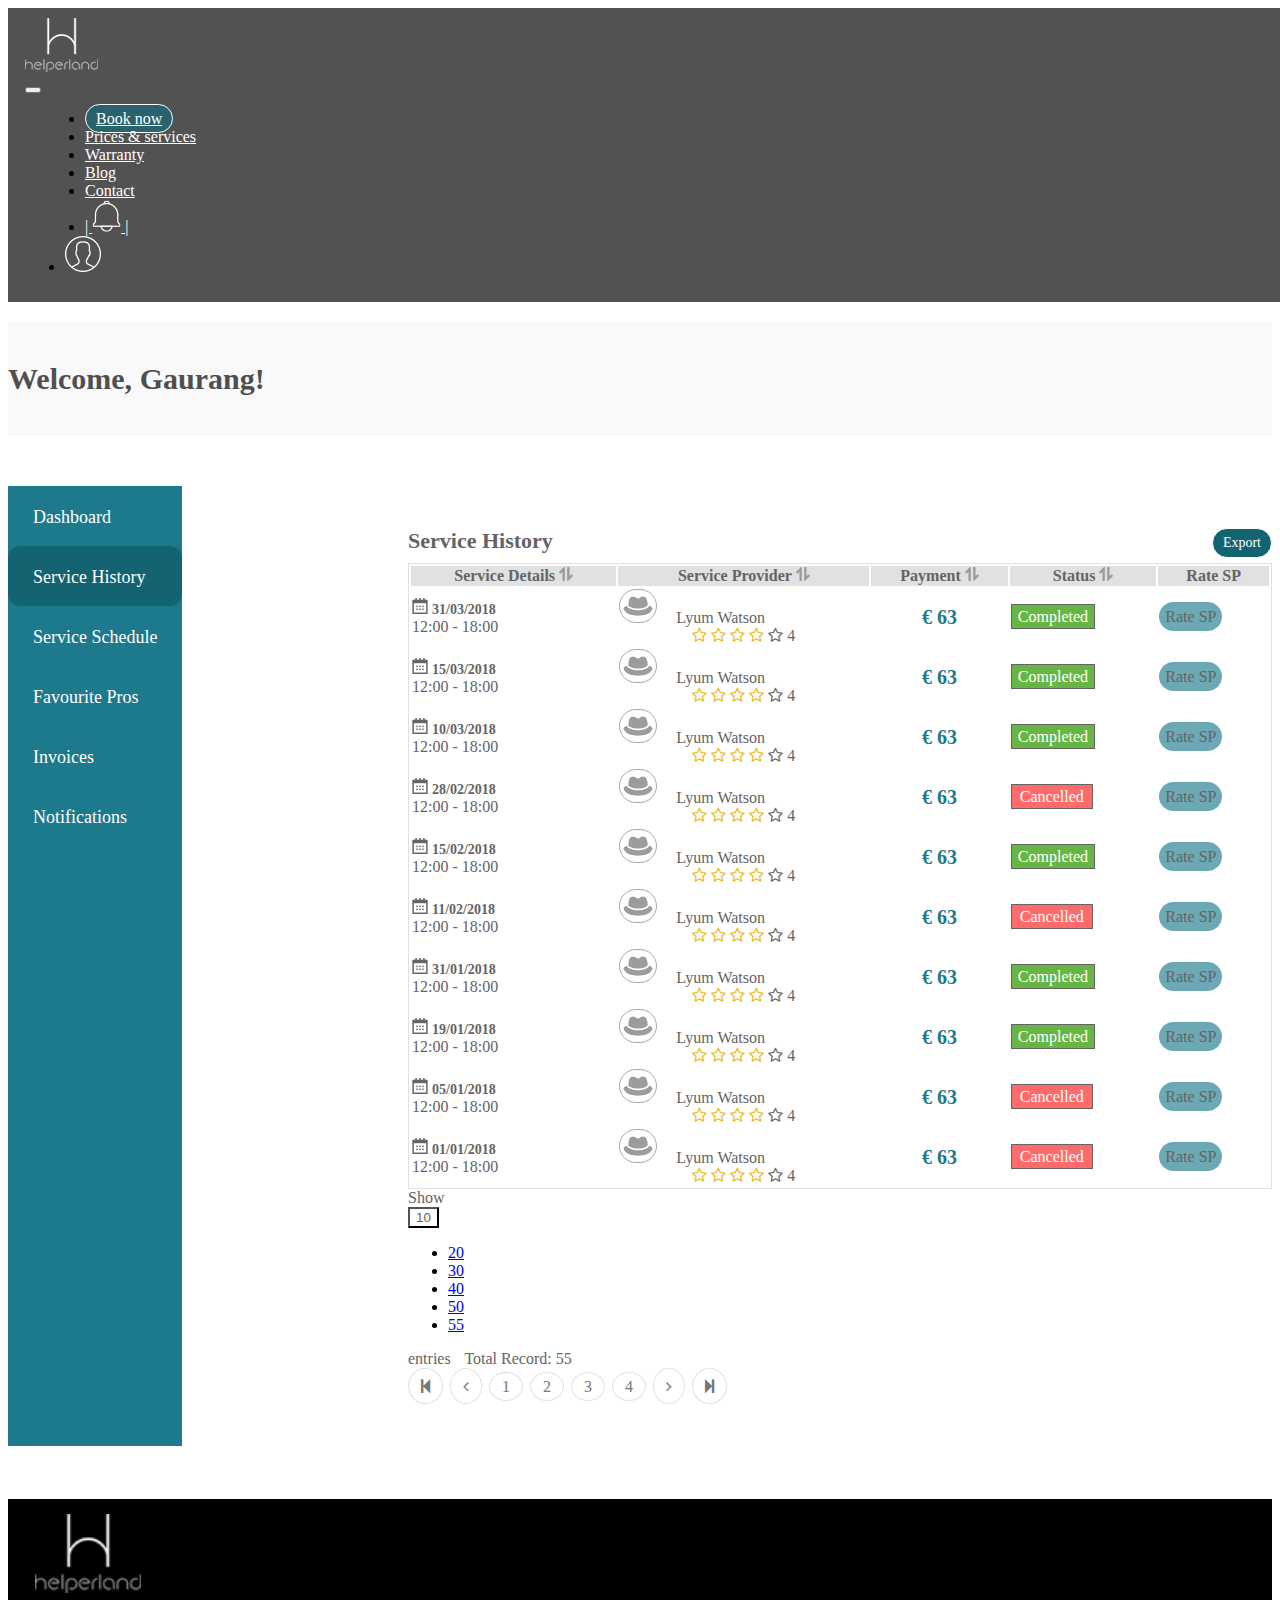
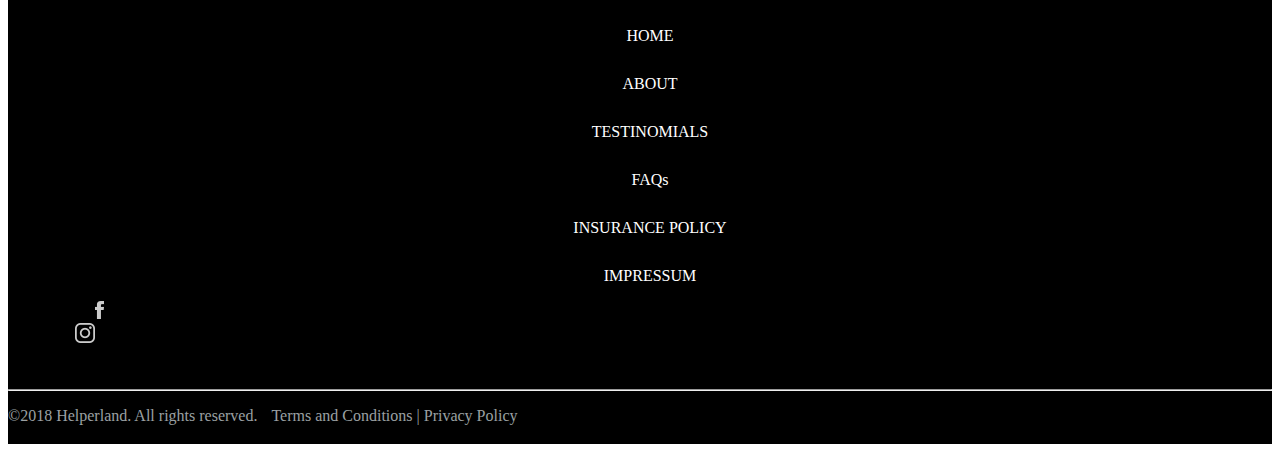
<file: HTML/customer-servicehistory.html>
<!doctype html>
<html lang="en">

<head>
    <!-- Required meta tags -->
    <meta charset="utf-8">
    <meta name="viewport" content="width=device-width, initial-scale=1">

    <!-- Bootstrap CSS -->
    <link href="https://cdn.jsdelivr.net/npm/bootstrap@5.0.2/dist/css/bootstrap.min.css" rel="stylesheet"
        integrity="sha384-EVSTQN3/azprG1Anm3QDgpJLIm9Nao0Yz1ztcQTwFspd3yD65VohhpuuCOmLASjC" crossorigin="anonymous">
    <link rel="stylesheet" href="https://maxcdn.bootstrapcdn.com/font-awesome/4.4.0/css/font-awesome.min.css">
    <link rel="stylesheet" href="css/service-history.css">
    <link rel="stylesheet" href="https://cdnjs.cloudflare.com/ajax/libs/font-awesome/4.7.0/css/font-awesome.min.css">
    <title>Customer > Service history</title>
</head>

<body>
    <section class="header">
        <div class="header-section d-flex justify-content-between align-items-center">
            <a href="#" title="Helper land" class="logo">
                <img src="assets/logo-small.png" alt="helperland logo">
            </a>

            <nav class="navbar navbar-expand-lg navbar-light bg-transparent">
                <button class="navbar-toggler" type="button" data-bs-toggle="collapse"
                    data-bs-target="#navbarSupportedContent" aria-controls="navbarSupportedContent"
                    aria-expanded="false" aria-label="Toggle navigation">
                    <span class="navbar-toggler-icon"></span>
                </button>

                <div class="collapse navbar-collapse" id="navbarSupportedContent">
                    <ul class="navbar-nav align-items-center">
                        <li class="nav-item navbar-header">
                            <a class="nav-link book-now" href="#" style="color: white;">Book now</a>
                        </li>
                        <li class="nav-item navbar-header">
                            <a class="nav-link" href="#" style="color: white;">Prices & services</a>
                        </li>
                        <li class="nav-item navbar-header">
                            <a class="nav-link" href="#" style="color: white;">Warranty</a>
                        </li>
                        <li class="nav-item navbar-header">
                            <a class="nav-link" href="#" style="color: white;">Blog</a>
                        </li>
                        <li class="nav-item navbar-header">
                            <a class="nav-link" href="#" style="color: white;">Contact</a>
                        </li>
                        <li class="nav-item navbar-header">
                            <a class="nav-link" href="#" style="color: white;">
                                <span class="horizontal-arr">| </span>
                                <img src="assets/bell-icon-small.png" alt="bell-icon">
                                <span class="horizontal-arr"> |</span>
                            </a>
                        </li>
                        <li class="nav-item dropdown">
                            <a class="nav-link dropdown-toggle" href="#" id="navbarDropdown" role="button"
                                data-bs-toggle="dropdown" aria-expanded="false">
                                <img src="assets/profile-dropdown.png">
                            </a>

                        </li>


                    </ul>

                </div>

            </nav>
        </div>
    </section>
    <section class="welcome-section">
        <div class="d-flex justify-content-center">
            <h1 class="welcome-header">Welcome, <span class="welcome-sandip">Gaurang!</span></h1>
        </div>
    </section>
    <section class="service-section">
        <div class="container-fluid d-flex justify-content-center">
            <div class="content">
                <input type="radio" name="slider" id="dashboard">
                <input type="radio" name="slider" checked id="service-history">
                <input type="radio" name="slider" id="service-schedule">
                <input type="radio" name="slider" id="favourite-pros">
                <input type="radio" name="slider" id="invoices">
                <input type="radio" name="slider" id="notifications">
                <div class="list">
                    <label for="dashboard" class="dashboard">
                        <span class="title">Dashboard</span>
                    </label>
                    <label for="service-history" class="service-history">
                        <span class="title">Service History</span>
                    </label>
                    <label for="service-schedule" class="service-schedule">
                        <span class="title">Service Schedule</span>
                    </label>
                    <label for="favourite-pros" class="favourite-pros">
                        <span class="title">Favourite Pros</span>
                    </label>
                    <label for="invoices" class="invoices">
                        <span class="title">Invoices</span>
                    </label>
                    <label for="notifications" class="notifications">
                        <span class="title">Notifications</span>
                    </label>
                    <span class="none">

                    </span>
                    <div class="slider"></div>
                </div>
                <div class="text-content">
                    <div class="service-history text">
                        <span class="service-header">Service History</span>
                        <span class="export">Export</span>
                        <table class="table">
                            <thead>
                                <tr class="table-heading">
                                    <th scope="col">Service Details <img src="assets/up-down-arr.png"></th>
                                    <th scope="col">Service Provider <img src="assets/up-down-arr.png"></th>
                                    <th scope="col">Payment <img src="assets/up-down-arr.png">
                                    </th>
                                    <th scope="col">Status <img src="assets/up-down-arr.png"></th>
                                    <th scope="col">Rate SP </th>
                                </tr>
                            </thead>
                            <tbody>
                                <tr>
                                    <td>
                                        <a href="#"><img src="assets/calender_1.png"></a> <span
                                            class="date">31/03/2018</span><br>
                                        <span>12:00 - 18:00</span>
                                    </td>
                                    <td>
                                        <div class="providerimg">
                                            <a href="#"><img class="providerimgradius"
                                                    src="assets/forma-1-copy-19.png"></a>
                                        </div>
                                        <div class="LyumWatson">
                                            <span class="lyum">Lyum Watson</span><br>
                                            <div class="star">
                                                <i class="fa fa-star-o star-color"></i>
                                                <i class="fa fa-star-o star-color"></i>
                                                <i class="fa fa-star-o star-color"></i>
                                                <i class="fa fa-star-o star-color"></i>
                                                <i class="fa fa-star-o"></i>
                                                4
                                            </div>
                                        </div>

                                    </td>
                                    <td class="euro">
                                        &euro;
                                        63
                                    </td>
                                    <td>
                                        <span class="btn btn-primary completed">
                                            <a href="#">Completed</a>
                                        </span>
                                    </td>
                                    <td><span class="btn btn-primary rate-sp">Rate SP</span></td>
                                </tr>
                                <tr>
                                    <td>
                                        <a href="#"><img src="assets/calender_1.png"></a> <span
                                            class="date">15/03/2018</span><br>
                                        <span>12:00 - 18:00</span>
                                    </td>
                                    <td>
                                        <div class="providerimg">
                                            <a href="#"><img class="providerimgradius"
                                                    src="assets/forma-1-copy-19.png"></a>
                                        </div>
                                        <div class="LyumWatson">
                                            <span class="lyum">Lyum Watson</span><br>
                                            <div class="star">
                                                <i class="fa fa-star-o star-color"></i>
                                                <i class="fa fa-star-o star-color"></i>
                                                <i class="fa fa-star-o star-color"></i>
                                                <i class="fa fa-star-o star-color"></i>
                                                <i class="fa fa-star-o"></i>
                                                4
                                            </div>
                                        </div>

                                    </td>

                                    <td class="euro">
                                        &euro;
                                        63
                                    </td>
                                    <td>
                                        <span class="btn btn-primary completed">
                                            <a href="#">Completed</a>
                                        </span>
                                    </td>
                                    <td><span class="btn btn-primary rate-sp">Rate SP</span></td>
                                </tr>
                                <tr>
                                    <td>
                                        <a href="#"><img src="assets/calender_1.png"></a> <span
                                            class="date">10/03/2018</span><br>
                                        <span>12:00 - 18:00</span>
                                    </td>
                                    <td>
                                        <div class="providerimg">
                                            <a href="#"><img class="providerimgradius"
                                                    src="assets/forma-1-copy-19.png"></a>
                                        </div>
                                        <div class="LyumWatson">
                                            <span class="lyum">Lyum Watson</span><br>
                                            <div class="star">
                                                <i class="fa fa-star-o star-color"></i>
                                                <i class="fa fa-star-o star-color"></i>
                                                <i class="fa fa-star-o star-color"></i>
                                                <i class="fa fa-star-o star-color"></i>
                                                <i class="fa fa-star-o"></i>
                                                4
                                            </div>
                                        </div>

                                    </td>
                                    <td class="euro">
                                        &euro;
                                        63
                                    </td>
                                    <td>
                                        <span class="btn btn-primary completed">
                                            <a href="#">Completed</a>
                                        </span>
                                    </td>
                                    <td><span class="btn btn-primary rate-sp">Rate SP</span></td>
                                </tr>
                                <tr>
                                    <td><a href="#"><img src="assets/calender_1.png"></a> <span
                                            class="date">28/02/2018</span><br>
                                        <span>12:00 - 18:00</span>
                                    </td>
                                    <td>
                                        <div class="providerimg">
                                            <a href="#"><img class="providerimgradius"
                                                    src="assets/forma-1-copy-19.png"></a>
                                        </div>
                                        <div class="LyumWatson">
                                            <span class="lyum">Lyum Watson</span><br>
                                            <div class="star">
                                                <i class="fa fa-star-o star-color"></i>
                                                <i class="fa fa-star-o star-color"></i>
                                                <i class="fa fa-star-o star-color"></i>
                                                <i class="fa fa-star-o star-color"></i>
                                                <i class="fa fa-star-o"></i>
                                                4
                                            </div>
                                        </div>

                                    </td>
                                    <td class="euro">
                                        &euro;
                                        63
                                    </td>
                                    <td>
                                        <span class="btn btn-primary cancelled">
                                            <a href="#">Cancelled</a>
                                        </span>
                                    </td>
                                    <td><span class="btn btn-primary rate-sp">Rate SP</span></td>
                                </tr>
                                <tr>
                                    <td>
                                        <a href="#"><img src="assets/calender_1.png"></a> <span
                                            class="date">15/02/2018</span><br>
                                        <span>12:00 - 18:00</span>
                                    </td>
                                    <td>
                                        <div class="providerimg">
                                            <a href="#"><img class="providerimgradius"
                                                    src="assets/forma-1-copy-19.png"></a>
                                        </div>
                                        <div class="LyumWatson">
                                            <span class="lyum">Lyum Watson</span><br>
                                            <div class="star">
                                                <i class="fa fa-star-o star-color"></i>
                                                <i class="fa fa-star-o star-color"></i>
                                                <i class="fa fa-star-o star-color"></i>
                                                <i class="fa fa-star-o star-color"></i>
                                                <i class="fa fa-star-o"></i>
                                                4
                                            </div>
                                        </div>

                                    </td>
                                    <td class="euro">
                                        &euro;
                                        63
                                    </td>
                                    <td>
                                        <span class="btn btn-primary completed">
                                            <a href="#">Completed</a>
                                        </span>
                                    </td>
                                    <td><span class="btn btn-primary rate-sp">Rate SP</span></td>
                                </tr>
                                <tr>

                                    <td><a href="#"><img src="assets/calender_1.png"></a> <span
                                            class="date">11/02/2018</span><br>
                                        <span>12:00 - 18:00</span>
                                    </td>
                                    <td>
                                        <div class="providerimg">
                                            <a href="#"><img class="providerimgradius"
                                                    src="assets/forma-1-copy-19.png"></a>
                                        </div>
                                        <div class="LyumWatson">
                                            <span class="lyum">Lyum Watson</span><br>
                                            <div class="star">
                                                <i class="fa fa-star-o star-color"></i>
                                                <i class="fa fa-star-o star-color"></i>
                                                <i class="fa fa-star-o star-color"></i>
                                                <i class="fa fa-star-o star-color"></i>
                                                <i class="fa fa-star-o"></i>
                                                4
                                            </div>
                                        </div>

                                    </td>
                                    <td class="euro">
                                        &euro;
                                        63
                                    </td>
                                    <td>
                                        <span class="btn btn-primary cancelled">
                                            <a href="#">Cancelled</a>
                                        </span>
                                    </td>
                                    <td><span class="btn btn-primary rate-sp">Rate SP</span></td>
                                </tr>
                                <tr>
                                    <td>
                                        <a href="#"><img src="assets/calender_1.png"></a> <span
                                            class="date">31/01/2018</span><br>
                                        <span>12:00 - 18:00</span>
                                    </td>
                                    <td>
                                        <div class="providerimg">
                                            <a href="#"><img class="providerimgradius"
                                                    src="assets/forma-1-copy-19.png"></a>
                                        </div>
                                        <div class="LyumWatson">
                                            <span class="lyum">Lyum Watson</span><br>
                                            <div class="star">
                                                <i class="fa fa-star-o star-color"></i>
                                                <i class="fa fa-star-o star-color"></i>
                                                <i class="fa fa-star-o star-color"></i>
                                                <i class="fa fa-star-o star-color"></i>
                                                <i class="fa fa-star-o"></i>
                                                4
                                            </div>
                                        </div>

                                    </td>
                                    <td class="euro">
                                        &euro;
                                        63
                                    </td>
                                    <td>
                                        <span class="btn btn-primary completed">
                                            <a href="#">Completed</a>
                                        </span>
                                    </td>
                                    <td><span class="btn btn-primary rate-sp">Rate SP</span></td>
                                </tr>
                                <tr>
                                    <td>
                                        <a href="#"><img src="assets/calender_1.png"></a> <span
                                            class="date">19/01/2018</span><br>
                                        <span>12:00 - 18:00</span>
                                    </td>
                                    <td>
                                        <div class="providerimg">
                                            <a href="#"><img class="providerimgradius"
                                                    src="assets/forma-1-copy-19.png"></a>
                                        </div>
                                        <div class="LyumWatson">
                                            <span class="lyum">Lyum Watson</span><br>
                                            <div class="star">
                                                <i class="fa fa-star-o star-color"></i>
                                                <i class="fa fa-star-o star-color"></i>
                                                <i class="fa fa-star-o star-color"></i>
                                                <i class="fa fa-star-o star-color"></i>
                                                <i class="fa fa-star-o"></i>
                                                4
                                            </div>
                                        </div>

                                    </td>
                                    <td class="euro">
                                        &euro;
                                        63
                                    </td>
                                    <td>
                                        <span class="btn btn-primary completed">
                                            <a href="#">Completed</a>
                                        </span>
                                    </td>
                                    <td><span class="btn btn-primary rate-sp">Rate SP</span></td>
                                </tr>
                                <tr>
                                    <td>
                                        <a href="#"><img src="assets/calender_1.png"></a> <span
                                            class="date">05/01/2018</span><br>
                                        <span>12:00 - 18:00</span>
                                    </td>
                                    <td>
                                        <div class="providerimg">
                                            <a href="#"><img class="providerimgradius"
                                                    src="assets/forma-1-copy-19.png"></a>
                                        </div>
                                        <div class="LyumWatson">
                                            <span class="lyum">Lyum Watson</span><br>
                                            <div class="star">
                                                <i class="fa fa-star-o star-color"></i>
                                                <i class="fa fa-star-o star-color"></i>
                                                <i class="fa fa-star-o star-color"></i>
                                                <i class="fa fa-star-o star-color"></i>
                                                <i class="fa fa-star-o"></i>
                                                4
                                            </div>
                                        </div>

                                    </td>
                                    <td class="euro">
                                        &euro;
                                        63
                                    </td>
                                    <td>
                                        <span class="btn btn-primary cancelled">
                                            <a href="#">Cancelled</a>
                                        </span>
                                    </td>
                                    <td><span class="btn btn-primary rate-sp">Rate SP</span></td>
                                </tr>
                                <tr>
                                    <td>
                                        <a href="#"><img src="assets/calender_1.png"></a> <span
                                            class="date">01/01/2018</span><br>
                                        <span>12:00 - 18:00</span>
                                    </td>
                                    <td>
                                        <div class="providerimg">
                                            <a href="#"><img class="providerimgradius"
                                                    src="assets/forma-1-copy-19.png"></a>
                                        </div>
                                        <div class="LyumWatson">
                                            <span class="lyum">Lyum Watson</span><br>
                                            <div class="star">
                                                <i class="fa fa-star-o star-color"></i>
                                                <i class="fa fa-star-o star-color"></i>
                                                <i class="fa fa-star-o star-color"></i>
                                                <i class="fa fa-star-o star-color"></i>
                                                <i class="fa fa-star-o"></i>
                                                4
                                            </div>
                                        </div>

                                    </td>
                                    <td class="euro">
                                        &euro;
                                        63
                                    </td>
                                    <td>
                                        <span class="btn btn-primary cancelled">
                                            <a href="#">Cancelled</a>
                                        </span>
                                    </td>
                                    <td><span class="btn btn-primary rate-sp">Rate SP</span></td>
                                </tr>
                            </tbody>
                        </table>
                        <div class="d-flex flex-row">
                            <div class="show">Show</div>
                            <div class="dropdown">
                                <button class="btn btn-secondary button-dd dropdown-toggle" type="button"
                                    id="dropdownMenuButton1" data-bs-toggle="dropdown" aria-expanded="false">
                                    10
                                </button>
                                <ul class="dropdown-menu" aria-labelledby="dropdownMenuButton1">
                                    <li><a class="dropdown-item" href="#">20</a></li>
                                    <li><a class="dropdown-item" href="#">30</a></li>
                                    <li><a class="dropdown-item" href="#">40</a></li>
                                    <li><a class="dropdown-item" href="#">50</a></li>
                                    <li><a class="dropdown-item" href="#">55</a></li>
                                </ul>
                            </div>
                            <span class="show">entries</span>
                            <span class="show">Total Record: 55</span>
                            <div class="d-flex justify-content-end">
                                <a href="#"><i class="fa fa-step-backward chng-arw"></i></a>
                                <a href="#"><i class="fa fa-angle-left chng-arw"></i></a>
                                <span class="chng-num"><a href="#">1</a></span>
                                <span class="chng-num"><a href="#">2</a></span>
                                <span class="chng-num"><a href="#">3</a></span>
                                <span class="chng-num"><a href="#">4</a></span>
                                <a href="#"><i class="fa fa-angle-right chng-arw"></i></a>
                                <a href="#"><i class="fa fa-step-forward chng-arw"></i></a>
                            </div>
                        </div>
                    </div>
                </div>
            </div>
        </div>
    </section>
    <footer class="site-footer">
        <div class="footer-top">
            <div class="container-fluid">
                <div class="row align-items-center">
                    <div class="col-lg-2 footer-widget">
                        <a href="#" title="Helper Hand">
                            <img src="assets/logo-small.png" alt="Helper Hand" style="width: 106px;">
                        </a>
                    </div>
                    <div class="col-lg-8 footer-widget">
                        <ul class="footer-navigation d-flex justify-content-center">
                            <li class="footer-list">
                                <a href="#" title="Home">HOME</a>
                            </li>
                            <li class="footer-list">
                                <a href="#" title="About">ABOUT</a>
                            </li>
                            <li class="footer-list">
                                <a href="#" title="Testimonials">TESTINOMIALS</a>
                            </li>
                            <li class="footer-list">
                                <a href="#" title="FAQs">FAQs</a>
                            </li>
                            <li class="footer-list">
                                <a href="#" title="Insurance Policy">INSURANCE POLICY</a>
                            </li>
                            <li class="footer-list">
                                <a href="#" title="Impressum">IMPRESSUM</a>
                            </li>
                        </ul>
                    </div>
                    <div class="col-lg-2 footer-widget">
                        <ul class="social-media-list d-flex justify-content-end">
                            <li>
                                <a href="#" target="_blank" title="Facebook" style="padding: 20px;">
                                    <img src="assets/ic-facebook.png" alt="Facebook">
                                </a>
                            </li>
                            <li>
                                <a href="#" target="_blank" title="Instagram">
                                    <img src="assets/ic-instagram.png" alt="Instagram">
                                </a>
                            </li>
                        </ul>
                    </div>

                </div>
            </div>

        </div>


        </div>
        </div>

        </div>
        <div class="footer-bottom">
            <div class="container-fluid text-center">
                <hr style="color: white;">
                <p>©2018 Helperland. All rights reserved. <span class="terms-condition">Terms and Conditions | </span><a
                        class="privacy" href="#" title="Privacy Policy">Privacy Policy</a></p>

            </div>
        </div>
    </footer>





    <script src="https://cdn.jsdelivr.net/npm/@popperjs/core@2.9.2/dist/umd/popper.min.js"
        integrity="sha384-IQsoLXl5PILFhosVNubq5LC7Qb9DXgDA9i+tQ8Zj3iwWAwPtgFTxbJ8NT4GN1R8p"
        crossorigin="anonymous"></script>
    <script src="https://cdn.jsdelivr.net/npm/bootstrap@5.0.2/dist/js/bootstrap.min.js"
        integrity="sha384-cVKIPhGWiC2Al4u+LWgxfKTRIcfu0JTxR+EQDz/bgldoEyl4H0zUF0QKbrJ0EcQF"
        crossorigin="anonymous"></script>

</body>

</html>
</file>
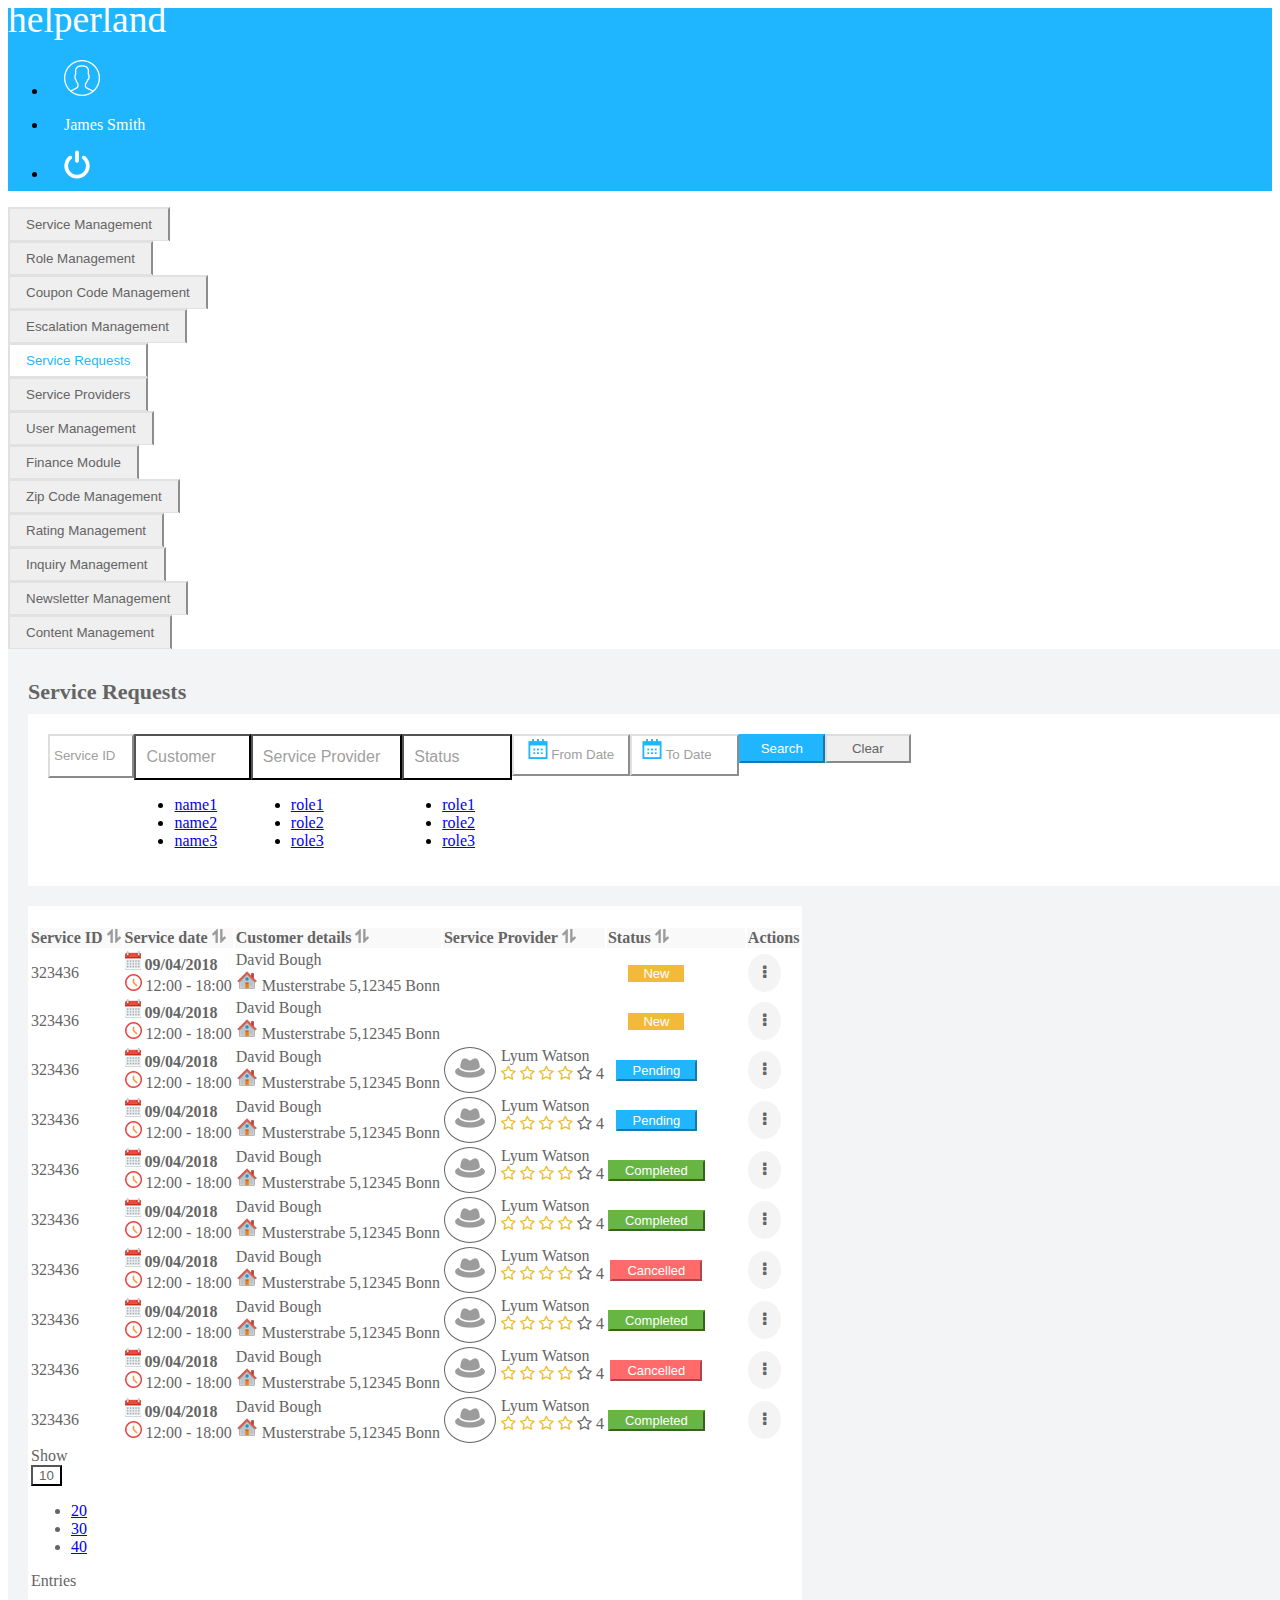
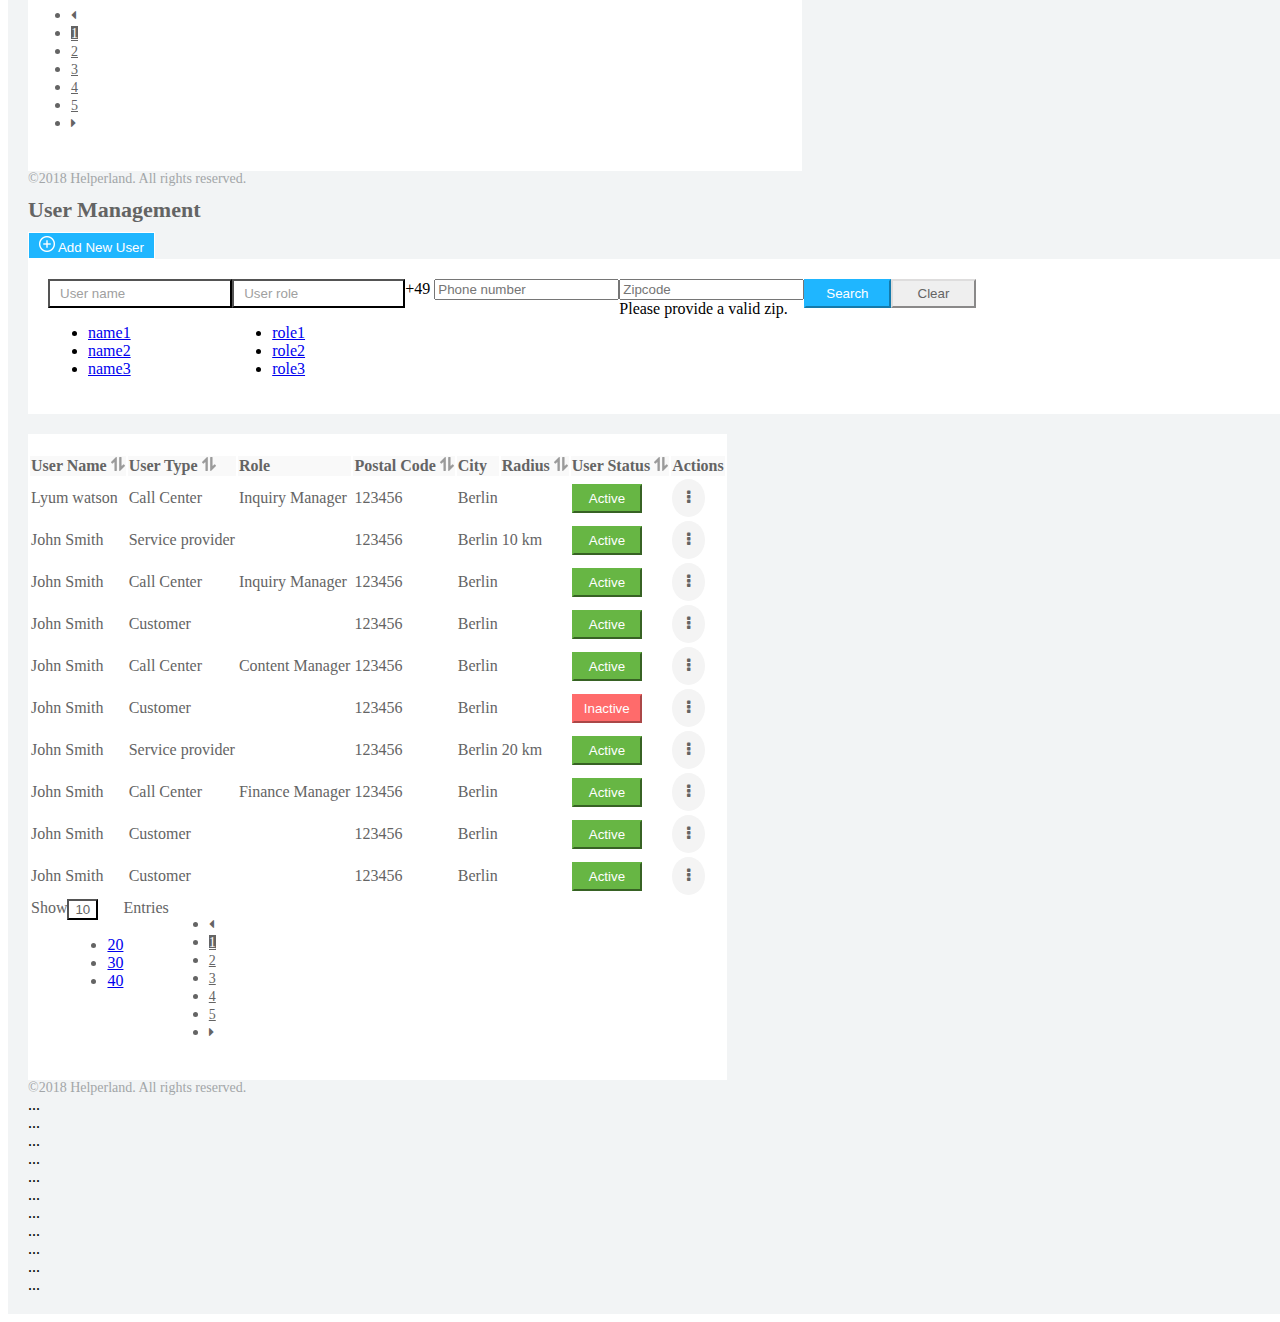
<file: HTML/service-request.html>
<!doctype html>
<html lang="en">

<head>
    <!-- Required meta tags -->
    <meta charset="utf-8">
    <meta name="viewport" content="width=device-width, initial-scale=1">

    <!-- Bootstrap CSS -->
    <link href="https://cdn.jsdelivr.net/npm/bootstrap@5.0.2/dist/css/bootstrap.min.css" rel="stylesheet"
        integrity="sha384-EVSTQN3/azprG1Anm3QDgpJLIm9Nao0Yz1ztcQTwFspd3yD65VohhpuuCOmLASjC" crossorigin="anonymous">
    <link rel="stylesheet" href="https://cdnjs.cloudflare.com/ajax/libs/font-awesome/4.7.0/css/font-awesome.min.css">
    <link rel="stylesheet" href="css/user-management.css">
    <title>Admin > Service Requests</title>
</head>

<body>
    <section class="header-section">
        <nav class="navbar navbar-light bg-nav">
            <div class="container-fluid">
                <span class="navbar-brand mb-0 h1">helperland</span>

                <ul class="nav justify-content-end text-align-center">
                    <li class="nav-item">
                        <a class="nav-link headLink" aria-current="page" href="#">
                            <img src="assets/profile-dropdown.png">
                        </a>
                    </li>
                    <li class="nav-item">
                        <a class="nav-link" href="#" style="color: white;">James Smith</a>
                    </li>
                    <li class="nav-item">
                        <a class="nav-link" href="#" style="color: white;">
                            <img src="assets/logout.png">
                        </a>
                    </li>
                </ul>
            </div>
        </nav>
    </section>
    <section class="pill-section">
        <div class="d-flex align-items-start">
            <div class="nav flex-column nav-pills pill-left me-3" id="v-pills-tab" role="tablist"
                aria-orientation="vertical">
                <button class="nav-link" id="v-pills-serviceManagement-tab" data-bs-toggle="pill"
                    data-bs-target="#v-pills-serviceManagement" type="button" role="tab"
                    aria-controls="v-pills-serviceManagement" aria-selected="false">Service Management</button>
                <button class="nav-link" id="v-pills-roleManagement-tab" data-bs-toggle="pill"
                    data-bs-target="#v-pills-roleManagement" type="button" role="tab"
                    aria-controls="v-pills-roleManagement" aria-selected="false">Role Management</button>
                <button class="nav-link dropdown" id="v-pills-ccmanagement-tab" data-bs-toggle="pill"
                    data-bs-target="#v-pills-ccmanagement" type="button" role="tab" aria-controls="v-pills-ccmanagement"
                    aria-selected="false">Coupon Code Management</button>
                <button class="nav-link" id="v-pills-escalationManagement-tab" data-bs-toggle="pill"
                    data-bs-target="#v-pills-escalationManagement" type="button" role="tab"
                    aria-controls="v-pills-escalationManagement" aria-selected="false">Escalation Management</button>
                <button class="nav-link active" id="v-pills-serviceRequest-tab" data-bs-toggle="pill"
                    data-bs-target="#v-pills-serviceRequest" type="button" role="tab"
                    aria-controls="v-pills-serviceRequest" aria-selected="true">Service Requests</button>
                <button class="nav-link" id="v-pills-serviceProvider-tab" data-bs-toggle="pill"
                    data-bs-target="#v-pills-serviceProvider" type="button" role="tab"
                    aria-controls="v-pills-serviceProvider" aria-selected="false">Service Providers</button>
                <button class="nav-link" id="v-pills-userManagement-tab" data-bs-toggle="pill"
                    data-bs-target="#v-pills-userManagement" type="button" role="tab"
                    aria-controls="v-pills-userManagement" aria-selected="false">User Management</button>
                <button class="nav-link" id="v-pills-financeModule-tab" data-bs-toggle="pill"
                    data-bs-target="#v-pills-financeModule" type="button" role="tab"
                    aria-controls="v-pills-financeModule" aria-selected="false">Finance Module</button>
                <button class="nav-link" id="v-pills-zipCodeManagement-tab" data-bs-toggle="pill"
                    data-bs-target="#v-pills-zipCodeManagement" type="button" role="tab"
                    aria-controls="v-pills-zipCodeManagement" aria-selected="false">Zip Code Management</button>
                <button class="nav-link" id="v-pills-ratingManagement-tab" data-bs-toggle="pill"
                    data-bs-target="#v-pills-ratingManagement" type="button" role="tab"
                    aria-controls="v-pills-ratingManagement" aria-selected="false">Rating Management</button>
                <button class="nav-link" id="v-pills-inquiryManagement-tab" data-bs-toggle="pill"
                    data-bs-target="#v-pills-inquiryManagement" type="button" role="tab"
                    aria-controls="v-pills-inquiryManagement" aria-selected="false">Inquiry Management</button>
                <button class="nav-link" id="v-pills-newsletterManagement-tab" data-bs-toggle="pill"
                    data-bs-target="#v-pills-newsletterManagement" type="button" role="tab"
                    aria-controls="v-pills-newsletterManagement" aria-selected="false">Newsletter Management</button>
                <button class="nav-link" id="v-pills-contentManagement-tab" data-bs-toggle="pill"
                    data-bs-target="#v-pills-contentManagement" type="button" role="tab"
                    aria-controls="v-pills-contentManagement" aria-selected="false">Content Management</button>
            </div>
            <div class="tab-content userManagementContent" id="v-pills-tabContent">
                
                <div class="tab-pane fade show active" id="v-pills-serviceRequest" role="tabpanel"
                    aria-labelledby="v-pills-serviceRequest-tab">
                    <div class="container d-flex justify-content-between">
                        <span class="tab-title">Service Requests</span>
                    </div>
                    <div class="container userDD">
                        <div class="d-flex flex-row justify-content-evenly user-row">
                            <div class="me-2">
                                <button class="serviceID">Service ID</button>
                            </div>
                            <div class="dropdown me-2">
                                <button class="btn btn-secondary user-btn dropdown-toggle" type="button"
                                    id="dropdownMenuButton1" data-bs-toggle="dropdown" aria-expanded="false">
                                    <span class="customerBtn">Customer</span>
                                </button>
                                <ul class="dropdown-menu" aria-labelledby="dropdownMenuButton1">
                                    <li><a class="dropdown-item" href="#">name1</a></li>
                                    <li><a class="dropdown-item" href="#">name2</a></li>
                                    <li><a class="dropdown-item" href="#">name3</a></li>
                                </ul>
                            </div>

                            <div class="dropdown me-2">
                                <button class="btn btn-secondary user-btn dropdown-toggle" type="button"
                                    id="dropdownMenuButton1" data-bs-toggle="dropdown" aria-expanded="false">
                                    <span class="serviceproviderBtn">Service Provider</span>
                                </button>
                                <ul class="dropdown-menu" aria-labelledby="dropdownMenuButton1">
                                    <li><a class="dropdown-item" href="#">role1</a></li>
                                    <li><a class="dropdown-item" href="#">role2</a></li>
                                    <li><a class="dropdown-item" href="#">role3</a></li>
                                </ul>
                            </div>
                            <div class="dropdown me-2">
                                <button class="btn btn-secondary user-btn dropdown-toggle" type="button"
                                    id="dropdownMenuButton1" data-bs-toggle="dropdown" aria-expanded="false">
                                    <span class="statusBtn">Status</span>
                                </button>
                                <ul class="dropdown-menu" aria-labelledby="dropdownMenuButton1">
                                    <li><a class="dropdown-item" href="#">role1</a></li>
                                    <li><a class="dropdown-item" href="#">role2</a></li>
                                    <li><a class="dropdown-item" href="#">role3</a></li>
                                </ul>
                            </div>
                            <div class="me-2">
                                <button class="fromDateBtn">
                                    <img src="assets/admin-calendar-blue.png">
                                    <span>From Date</span>
                                </button>
                            </div>
                            <div class="me-2">
                                <button class="toDateBtn">
                                    <img src="assets/admin-calendar-blue.png">
                                    <span>To Date</span>
                                </button>
                            </div>
                            <div class="me-2">
                                <button class="search-btn">Search</button>
                            </div>
                            <div class="me-2">
                                <button class="clear-btn">Clear</button>
                            </div>


                        </div>

                    </div>
                    <div class="seviceTable">
                        <table class="table table-responsive">
                            <thead>
                                <tr class="table-heading">
                                    <th scope="col">Service ID <img src="assets/up-down-arr.png"></th>
                                    <th scope="col">Service date <img src="assets/up-down-arr.png"></th>
                                    <th scope="col">Customer details <img src="assets/up-down-arr.png"></th>
                                    <th scope="col">Service Provider <img src="assets/up-down-arr.png"></th>
                                    <th scope="col">Status <img src="assets/up-down-arr.png"></th>
                                    <th>Actions</th>
                                </tr>
                            </thead>
                            <tbody>
                                <tr>
                                    <td>323436</td>
                                    <td><a href="#"><img src="assets/calendar2.png"></a> <span
                                            class="date">09/04/2018</span><br>
                                        <a href="#"><img src="assets/layer-712.png"></a> <span>12:00 - 18:00</span>
                                    </td>
                                    <td>David Bough<br>
                                        <a href="#"><img src="assets/layer-719.png"></a>
                                        Musterstrabe 5,12345 Bonn
                                    </td>
                                    <td></td>
                                    <td class="statusBtn"><button class="newBtn">New</button></td>
                                    <td>
                                        <div class="dropdown">
                                            <button class="dropbtn"><i class="fa fa-ellipsis-v"></i></button>
                                            <div class="dropdown-content">
                                                <a href="#">Edit</a>
                                                <a href="#">Deactivate</a>
                                                <a href="#">Service History</a>
                                            </div>
                                        </div>
                                    </td>
                                </tr>
                                <tr>
                                    <td>323436</td>
                                    <td><a href="#"><img src="assets/calendar2.png"></a> <span
                                            class="date">09/04/2018</span><br>
                                        <a href="#"><img src="assets/layer-712.png"></a> <span>12:00 - 18:00</span>
                                    </td>
                                    <td>David Bough<br>
                                        <a href="#"><img src="assets/layer-719.png"></a>
                                        Musterstrabe 5,12345 Bonn
                                    </td>
                                    <td></td>
                                    <td class="statusBtn"><button class="newBtn">New</button></td>
                                    <td>
                                        <div class="dropdown">
                                            <button class="dropbtn"><i class="fa fa-ellipsis-v"></i></button>
                                            <div class="dropdown-content">
                                                <a href="#">Edit</a>
                                                <a href="#">Deactivate</a>
                                                <a href="#">Service History</a>
                                            </div>
                                        </div>
                                    </td>
                                </tr>
                                <tr>
                                    <td>323436</td>
                                    <td><a href="#"><img src="assets/calendar2.png"></a> <span
                                            class="date">09/04/2018</span><br>
                                        <a href="#"><img src="assets/layer-712.png"></a> <span>12:00 - 18:00</span>
                                    </td>
                                    <td>David Bough<br>
                                        <a href="#"><img src="assets/layer-719.png"></a>
                                        Musterstrabe 5,12345 Bonn
                                    </td>
                                    <td class="serviceTD">
                                        <div class="providerimg">
                                            <a href="#"><img class="providerimgradius"
                                                    src="assets/forma-1-copy-19.png"></a>
                                        </div>
                                        <div class="LyumWatson">
                                            <span class="lyum">Lyum Watson</span><br>
                                            <div class="star">
                                                <i class="fa fa-star-o star-color"></i>
                                                <i class="fa fa-star-o star-color"></i>
                                                <i class="fa fa-star-o star-color"></i>
                                                <i class="fa fa-star-o star-color"></i>
                                                <i class="fa fa-star-o"></i>
                                                4
                                            </div>
                                        </div>
                                    </td>
                                    <td class="statusBtn"><button class="pendingBtn">Pending</button></td>
                                    <td>
                                        <div class="dropdown">
                                            <button class="dropbtn"><i class="fa fa-ellipsis-v"></i></button>
                                            <div class="dropdown-content">
                                                <a href="#">Edit & Reschedule</a>
                                                <a href="#">Refund</a>
                                                <a href="#">Cancle</a>
                                                <a href="#">Change SP</a>
                                                <a href="#">Escalate</a>
                                                <a href="#">History Log</a>
                                                <a href="#">Download Invoice</a>
                                            </div>
                                        </div>
                                    </td>
                                </tr>
                                <tr>
                                    <td>323436</td>
                                    <td><a href="#"><img src="assets/calendar2.png"></a> <span
                                            class="date">09/04/2018</span><br>
                                        <a href="#"><img src="assets/layer-712.png"></a> <span>12:00 - 18:00</span>
                                    </td>
                                    <td>David Bough<br>
                                        <a href="#"><img src="assets/layer-719.png"></a>
                                        Musterstrabe 5,12345 Bonn
                                    </td>
                                    <td class="serviceTD">
                                        <div class="providerimg">
                                            <a href="#"><img class="providerimgradius"
                                                    src="assets/forma-1-copy-19.png"></a>
                                        </div>
                                        <div class="LyumWatson">
                                            <span class="lyum">Lyum Watson</span><br>
                                            <div class="star">
                                                <i class="fa fa-star-o star-color"></i>
                                                <i class="fa fa-star-o star-color"></i>
                                                <i class="fa fa-star-o star-color"></i>
                                                <i class="fa fa-star-o star-color"></i>
                                                <i class="fa fa-star-o"></i>
                                                4
                                            </div>
                                        </div>
                                    </td>
                                    <td class="statusBtn"><button class="pendingBtn">Pending</button></td>
                                    <td>
                                        <div class="dropdown">
                                            <button class="dropbtn"><i class="fa fa-ellipsis-v"></i></button>
                                            <div class="dropdown-content">
                                                <a href="#">Edit & Reschedule</a>
                                                <a href="#">Refund</a>
                                                <a href="#">Cancle</a>
                                                <a href="#">Change SP</a>
                                                <a href="#">Escalate</a>
                                                <a href="#">History Log</a>
                                                <a href="#">Download Invoice</a>
                                            </div>
                                        </div>
                                    </td>
                                </tr>
                                <tr>
                                    <td>323436</td>
                                    <td><a href="#"><img src="assets/calendar2.png"></a> <span
                                            class="date">09/04/2018</span><br>
                                        <a href="#"><img src="assets/layer-712.png"></a> <span>12:00 - 18:00</span>
                                    </td>
                                    <td>David Bough<br>
                                        <a href="#"><img src="assets/layer-719.png"></a>
                                        Musterstrabe 5,12345 Bonn
                                    </td>
                                    <td class="serviceTD">
                                        <div class="providerimg">
                                            <a href="#"><img class="providerimgradius"
                                                    src="assets/forma-1-copy-19.png"></a>
                                        </div>
                                        <div class="LyumWatson">
                                            <span class="lyum">Lyum Watson</span><br>
                                            <div class="star">
                                                <i class="fa fa-star-o star-color"></i>
                                                <i class="fa fa-star-o star-color"></i>
                                                <i class="fa fa-star-o star-color"></i>
                                                <i class="fa fa-star-o star-color"></i>
                                                <i class="fa fa-star-o"></i>
                                                4
                                            </div>
                                        </div>
                                    </td>
                                    <td class="statusBtn"><button class="completedBtn">Completed</button></td>
                                    <td>
                                        <div class="dropdown">
                                            <button class="dropbtn"><i class="fa fa-ellipsis-v"></i></button>
                                            <div class="dropdown-content">
                                                <a href="#">Refund</a>
                                                <a href="#">Escalate</a>
                                                <a href="#">History Log</a>
                                                <a href="#">Download Invoice</a>
                                            </div>
                                        </div>
                                    </td>
                                </tr>
                                <tr>
                                    <td>323436</td>
                                    <td><a href="#"><img src="assets/calendar2.png"></a> <span
                                            class="date">09/04/2018</span><br>
                                        <a href="#"><img src="assets/layer-712.png"></a> <span>12:00 - 18:00</span>
                                    </td>
                                    <td>David Bough<br>
                                        <a href="#"><img src="assets/layer-719.png"></a>
                                        Musterstrabe 5,12345 Bonn
                                    </td>
                                    <td class="serviceTD">
                                        <div class="providerimg">
                                            <a href="#"><img class="providerimgradius"
                                                    src="assets/forma-1-copy-19.png"></a>
                                        </div>
                                        <div class="LyumWatson">
                                            <span class="lyum">Lyum Watson</span><br>
                                            <div class="star">
                                                <i class="fa fa-star-o star-color"></i>
                                                <i class="fa fa-star-o star-color"></i>
                                                <i class="fa fa-star-o star-color"></i>
                                                <i class="fa fa-star-o star-color"></i>
                                                <i class="fa fa-star-o"></i>
                                                4
                                            </div>
                                        </div>
                                    </td>
                                    <td class="statusBtn"><button class="completedBtn">Completed</button></td>
                                    <td>
                                        <div class="dropdown">
                                            <button class="dropbtn"><i class="fa fa-ellipsis-v"></i></button>
                                            <div class="dropdown-content">
                                                <a href="#">Refund</a>
                                                <a href="#">Escalate</a>
                                                <a href="#">History Log</a>
                                                <a href="#">Download Invoice</a>
                                            </div>
                                        </div>
                                    </td>
                                </tr>
                                <tr>
                                    <td>323436</td>
                                    <td><a href="#"><img src="assets/calendar2.png"></a> <span
                                            class="date">09/04/2018</span><br>
                                        <a href="#"><img src="assets/layer-712.png"></a> <span>12:00 - 18:00</span>
                                    </td>
                                    <td>David Bough<br>
                                        <a href="#"><img src="assets/layer-719.png"></a>
                                        Musterstrabe 5,12345 Bonn
                                    </td>
                                    <td class="serviceTD">
                                        <div class="providerimg">
                                            <a href="#"><img class="providerimgradius"
                                                    src="assets/forma-1-copy-19.png"></a>
                                        </div>
                                        <div class="LyumWatson">
                                            <span class="lyum">Lyum Watson</span><br>
                                            <div class="star">
                                                <i class="fa fa-star-o star-color"></i>
                                                <i class="fa fa-star-o star-color"></i>
                                                <i class="fa fa-star-o star-color"></i>
                                                <i class="fa fa-star-o star-color"></i>
                                                <i class="fa fa-star-o"></i>
                                                4
                                            </div>
                                        </div>
                                    </td>
                                    <td class="statusBtn"><button class="cancelledBtn">Cancelled</button></td>
                                    <td>
                                        <div class="dropdown">
                                            <button class="dropbtn"><i class="fa fa-ellipsis-v"></i></button>
                                            <div class="dropdown-content">
                                                <a href="#">Edit</a>
                                                <a href="#">Deactivate</a>
                                                <a href="#">Service History</a>
                                            </div>
                                        </div>
                                    </td>
                                </tr>
                                <tr>
                                    <td>323436</td>
                                    <td><a href="#"><img src="assets/calendar2.png"></a> <span
                                            class="date">09/04/2018</span><br>
                                        <a href="#"><img src="assets/layer-712.png"></a> <span>12:00 - 18:00</span>
                                    </td>
                                    <td>David Bough<br>
                                        <a href="#"><img src="assets/layer-719.png"></a>
                                        Musterstrabe 5,12345 Bonn
                                    </td>
                                    <td class="serviceTD">
                                        <div class="providerimg">
                                            <a href="#"><img class="providerimgradius"
                                                    src="assets/forma-1-copy-19.png"></a>
                                        </div>
                                        <div class="LyumWatson">
                                            <span class="lyum">Lyum Watson</span><br>
                                            <div class="star">
                                                <i class="fa fa-star-o star-color"></i>
                                                <i class="fa fa-star-o star-color"></i>
                                                <i class="fa fa-star-o star-color"></i>
                                                <i class="fa fa-star-o star-color"></i>
                                                <i class="fa fa-star-o"></i>
                                                4
                                            </div>
                                        </div>
                                    </td>
                                    <td class="statusBtn"><button class="completedBtn">Completed</button></td>
                                    <td>
                                        <div class="dropdown">
                                            <button class="dropbtn"><i class="fa fa-ellipsis-v"></i></button>
                                            <div class="dropdown-content">
                                                <a href="#">Refund</a>
                                                <a href="#">Escalate</a>
                                                <a href="#">History Log</a>
                                                <a href="#">Download Invoice</a>
                                            </div>
                                        </div>
                                    </td>
                                </tr>
                                <tr>
                                    <td>323436</td>
                                    <td><a href="#"><img src="assets/calendar2.png"></a> <span
                                            class="date">09/04/2018</span><br>
                                        <a href="#"><img src="assets/layer-712.png"></a> <span>12:00 - 18:00</span>
                                    </td>
                                    <td>David Bough<br>
                                        <a href="#"><img src="assets/layer-719.png"></a>
                                        Musterstrabe 5,12345 Bonn
                                    </td>
                                    <td class="serviceTD">
                                        <div class="providerimg">
                                            <a href="#"><img class="providerimgradius"
                                                    src="assets/forma-1-copy-19.png"></a>
                                        </div>
                                        <div class="LyumWatson">
                                            <span class="lyum">Lyum Watson</span><br>
                                            <div class="star">
                                                <i class="fa fa-star-o star-color"></i>
                                                <i class="fa fa-star-o star-color"></i>
                                                <i class="fa fa-star-o star-color"></i>
                                                <i class="fa fa-star-o star-color"></i>
                                                <i class="fa fa-star-o"></i>
                                                4
                                            </div>
                                        </div>
                                    </td>
                                    <td class="statusBtn"><button class="cancelledBtn">Cancelled</button></td>
                                    <td>
                                        <div class="dropdown">
                                            <button class="dropbtn"><i class="fa fa-ellipsis-v"></i></button>
                                            <div class="dropdown-content">
                                                <a href="#">Edit</a>
                                                <a href="#">Deactivate</a>
                                                <a href="#">Service History</a>
                                            </div>
                                        </div>
                                    </td>
                                </tr>
                                <tr>
                                    <td>323436</td>
                                    <td><a href="#"><img src="assets/calendar2.png"></a> <span
                                            class="date">09/04/2018</span><br>
                                        <a href="#"><img src="assets/layer-712.png"></a> <span>12:00 - 18:00</span>
                                    </td>
                                    <td>David Bough<br>
                                        <a href="#"><img src="assets/layer-719.png"></a>
                                        Musterstrabe 5,12345 Bonn
                                    </td>
                                    <td class="serviceTD">
                                        <div class="providerimg">
                                            <a href="#"><img class="providerimgradius"
                                                    src="assets/forma-1-copy-19.png"></a>
                                        </div>
                                        <div class="LyumWatson">
                                            <span class="lyum">Lyum Watson</span><br>
                                            <div class="star">
                                                <i class="fa fa-star-o star-color"></i>
                                                <i class="fa fa-star-o star-color"></i>
                                                <i class="fa fa-star-o star-color"></i>
                                                <i class="fa fa-star-o star-color"></i>
                                                <i class="fa fa-star-o"></i>
                                                4
                                            </div>
                                        </div>
                                    </td>
                                    <td class="statusBtn"><button class="completedBtn">Completed</button></td>
                                    <td>
                                        <div class="dropdown">
                                            <button class="dropbtn"><i class="fa fa-ellipsis-v"></i></button>
                                            <div class="dropdown-content">
                                                <a href="#">Refund</a>
                                                <a href="#">Escalate</a>
                                                <a href="#">History Log</a>
                                                <a href="#">Download Invoice</a>
                                            </div>
                                        </div>
                                    </td>
                                </tr>
                                <tr>
                                    <td colspan="8">
                                        <div class="d-flex justify-content-start">
                                            <div class="me-3">
                                                Show
                                            </div>
                                            <div class="dropdown me-3">
                                                <button class="btn btn-secondary entriesDD dropdown-toggle" type="button"
                                                    id="dropdownMenuButton1" data-bs-toggle="dropdown"
                                                    aria-expanded="false">
                                                    10
                                                </button>
                                                <ul class="dropdown-menu" aria-labelledby="dropdownMenuButton1">
                                                    <li><a class="dropdown-item" href="#">20</a></li>
                                                    <li><a class="dropdown-item" href="#">30</a></li>
                                                    <li><a class="dropdown-item" href="#">40</a></li>
                                                </ul>
                                            </div>
                                            <div>
                                                Entries
                                            </div>
                                            <div class="ms-auto">
                                                <nav aria-label="Page navigation example">
                                                    <ul class="pagination">
                                                        <li class="page-item">
                                                            <a class="page-link pgNum" href="#" aria-label="Previous">
                                                                <span aria-hidden="true"><i
                                                                        class="fa fa-caret-left"></i></span>
                                                            </a>
                                                        </li>
                                                        <li class="page-item"><a class="page-link pgActive" href="#">1</a>
                                                        </li>
                                                        <li class="page-item"><a class="page-link pgNum" href="#">2</a>
                                                        </li>
                                                        <li class="page-item"><a class="page-link pgNum" href="#">3</a>
                                                        </li>
                                                        <li class="page-item"><a class="page-link pgNum" href="#">4</a>
                                                        </li>
                                                        <li class="page-item"><a class="page-link pgNum" href="#">5</a>
                                                        </li>
                                                        <li class="page-item">
                                                            <a class="page-link pgNum" href="#" aria-label="Next">
                                                                <span aria-hidden="true"><i
                                                                        class="fa fa-caret-right"></i></span>
                                                            </a>
                                                        </li>
                                                    </ul>
                                                </nav>
                                            </div>
                                        </div>
    
                                    </td>
    
                                </tr>
                            </tbody>
                        </table>
                    </div>
                    
                    <div class="bottomContent">
                        ©2018 Helperland. All rights reserved.
                    </div>
                </div>
                <div class="tab-pane fade" id="v-pills-userManagement" role="tabpanel"
                    aria-labelledby="v-pills-userManagement-tab">
                    <div class="container d-flex justify-content-between">
                        <div class="tab-title">User Management</div>
                        <div>
                            <button class="newUserButton mb-2">
                                <span><img src="assets/add.png"> Add New User</span>
                            </button>
                        </div>
                       
                    </div>

                    <div class="container userDD">
                        <div class="d-flex flex-row user-row">
                            <div class="dropdown me-3">
                                <button class="btn btn-secondary user-btn dropdown-toggle" type="button"
                                    id="dropdownMenuButton1" data-bs-toggle="dropdown" aria-expanded="false">
                                    <span class="userName">User name</span>
                                </button>
                                <ul class="dropdown-menu" aria-labelledby="dropdownMenuButton1">
                                    <li><a class="dropdown-item" href="#">name1</a></li>
                                    <li><a class="dropdown-item" href="#">name2</a></li>
                                    <li><a class="dropdown-item" href="#">name3</a></li>
                                </ul>
                            </div>

                            <div class="dropdown me-3">
                                <button class="btn btn-secondary user-btn dropdown-toggle" type="button"
                                    id="dropdownMenuButton1" data-bs-toggle="dropdown" aria-expanded="false">
                                    <span class="userName">User role</span>
                                </button>
                                <ul class="dropdown-menu" aria-labelledby="dropdownMenuButton1">
                                    <li><a class="dropdown-item" href="#">role1</a></li>
                                    <li><a class="dropdown-item" href="#">role2</a></li>
                                    <li><a class="dropdown-item" href="#">role3</a></li>
                                </ul>
                            </div>
                            <div class="col-md-2 me-3">
                                <div class="input-group">
                                    <span class="input-group-text" id="basic-addon1">+49</span>
                                    <input type="text" class="form-control" placeholder="Phone number"
                                        aria-describedby="basic-addon1">
                                </div>
                            </div>

                            <div class="col-md-2 me-3">
                                <input type="text" class="form-control" placeholder="Zipcode" id="validationCustom05"
                                    required>
                                <div class="invalid-feedback">
                                    Please provide a valid zip.
                                </div>
                            </div>
                            <div class="me-3">
                                <button class="search-btn">Search</button>
                            </div>
                            <div class="me-3">
                                <button class="clear-btn">Clear</button>
                            </div>


                        </div>

                    </div>
                    <div class="contentTable">
                        <table class="table">
                            <thead>
                                <tr class="table-heading">
                                    <th scope="col">User Name <img src="assets/up-down-arr.png"></th>
                                    <th scope="col">User Type <img src="assets/up-down-arr.png"></th>
                                    <th scope="col">Role</th>
                                    <th scope="col">Postal Code <img src="assets/up-down-arr.png"></th>
                                    <th scope="col">City</th>
                                    <th scope="col">Radius <img src="assets/up-down-arr.png"></th>
                                    <th scope="col">User Status <img src="assets/up-down-arr.png"></th>
                                    <th scope="col">Actions</th>
                                </tr>
                            </thead>
                            <tbody>
                                <tr>
                                    <td>Lyum watson</td>
                                    <td>Call Center</td>
                                    <td>Inquiry Manager</td>
                                    <td>123456</td>
                                    <td>Berlin</td>
                                    <td></td>
                                    <td><button class="active-btn">Active</button></td>
                                    <td>
                                        <div class="dropdown">
                                            <button class="dropbtn"><i class="fa fa-ellipsis-v"></i></button>
                                            <div class="dropdown-content">
                                                <a href="#">Edit</a>
                                                <a href="#">Deactivate</a>
                                                <a href="#">Service History</a>
                                            </div>
                                        </div>
                                    </td>
                                </tr>
                                <tr>
                                    <td>John Smith</td>
                                    <td>Service provider</td>
                                    <td></td>
                                    <td>123456</td>
                                    <td>Berlin</td>
                                    <td>10 km</td>
                                    <td><button class="active-btn">Active</button></td>
                                    <td>
                                        <div class="dropdown">
                                            <button class="dropbtn"><i class="fa fa-ellipsis-v"></i></button>
                                            <div class="dropdown-content">
                                                <a href="#">Edit</a>
                                                <a href="#">Deactivate</a>
                                                <a href="#">Service History</a>
                                            </div>
                                        </div>
                                    </td>
                                </tr>
                                <tr>
                                    <td>John Smith</td>
                                    <td>Call Center</td>
                                    <td>Inquiry Manager</td>
                                    <td>123456</td>
                                    <td>Berlin</td>
                                    <td></td>
                                    <td><button class="active-btn">Active</button></td>
                                    <td>
                                        <div class="dropdown">
                                            <button class="dropbtn"><i class="fa fa-ellipsis-v"></i></button>
                                            <div class="dropdown-content">
                                                <a href="#">Edit</a>
                                                <a href="#">Deactivate</a>
                                                <a href="#">Service History</a>
                                            </div>
                                        </div>
                                    </td>
                                </tr>
                                <tr>
                                    <td>John Smith</td>
                                    <td>Customer</td>
                                    <td></td>
                                    <td>123456</td>
                                    <td>Berlin</td>
                                    <td></td>
                                    <td><button class="active-btn">Active</button></td>
                                    <td>
                                        <div class="dropdown">
                                            <button class="dropbtn"><i class="fa fa-ellipsis-v"></i></button>
                                            <div class="dropdown-content">
                                                <a href="#">Edit</a>
                                                <a href="#">Deactivate</a>
                                                <a href="#">Service History</a>
                                            </div>
                                        </div>
                                    </td>
                                </tr>
                                <tr>
                                    <td>John Smith</td>
                                    <td>Call Center</td>
                                    <td>Content Manager</td>
                                    <td>123456</td>
                                    <td>Berlin</td>
                                    <td></td>
                                    <td><button class="active-btn">Active</button></td>
                                    <td>
                                        <div class="dropdown">
                                            <button class="dropbtn"><i class="fa fa-ellipsis-v"></i></button>
                                            <div class="dropdown-content">
                                                <a href="#">Edit</a>
                                                <a href="#">Deactivate</a>
                                                <a href="#">Service History</a>
                                            </div>
                                        </div>
                                    </td>
                                </tr>
                                <tr>
                                    <td>John Smith</td>
                                    <td>Customer</td>
                                    <td></td>
                                    <td>123456</td>
                                    <td>Berlin</td>
                                    <td></td>
                                    <td><button class="inactive-btn">Inactive</button></td>
                                    <td>
                                        <div class="dropdown">
                                            <button class="dropbtn"><i class="fa fa-ellipsis-v"></i></button>
                                            <div class="dropdown-content">
                                                <a href="#">Edit</a>
                                                <a href="#">Deactivate</a>
                                                <a href="#">Service History</a>
                                            </div>
                                        </div>
                                    </td>
                                </tr>
                                <tr>
                                    <td>John Smith</td>
                                    <td>Service provider</td>
                                    <td></td>
                                    <td>123456</td>
                                    <td>Berlin</td>
                                    <td>20 km</td>
                                    <td><button class="active-btn">Active</button></td>
                                    <td>
                                        <div class="dropdown">
                                            <button class="dropbtn"><i class="fa fa-ellipsis-v"></i></button>
                                            <div class="dropdown-content">
                                                <a href="#">Edit</a>
                                                <a href="#">Deactivate</a>
                                                <a href="#">Service History</a>
                                            </div>
                                        </div>
                                    </td>
                                </tr>
                                <tr>
                                    <td>John Smith</td>
                                    <td>Call Center</td>
                                    <td>Finance Manager</td>
                                    <td>123456</td>
                                    <td>Berlin</td>
                                    <td></td>
                                    <td><button class="active-btn">Active</button></td>
                                    <td>
                                        <div class="dropdown">
                                            <button class="dropbtn"><i class="fa fa-ellipsis-v"></i></button>
                                            <div class="dropdown-content">
                                                <a href="#">Edit</a>
                                                <a href="#">Deactivate</a>
                                                <a href="#">Service History</a>
                                            </div>
                                        </div>
                                    </td>
                                </tr>
                                <tr>
                                    <td>John Smith</td>
                                    <td>Customer</td>
                                    <td></td>
                                    <td>123456</td>
                                    <td>Berlin</td>
                                    <td></td>
                                    <td><button class="active-btn">Active</button></td>
                                    <td>
                                        <div class="dropdown">
                                            <button class="dropbtn"><i class="fa fa-ellipsis-v"></i></button>
                                            <div class="dropdown-content">
                                                <a href="#">Edit</a>
                                                <a href="#">Deactivate</a>
                                                <a href="#">Service History</a>
                                            </div>
                                        </div>
                                    </td>
                                </tr>
                                <tr>
                                    <td>John Smith</td>
                                    <td>Customer</td>
                                    <td></td>
                                    <td>123456</td>
                                    <td>Berlin</td>
                                    <td></td>
                                    <td><button class="active-btn">Active</button></td>
                                    <td>
                                        <div class="dropdown">
                                            <button class="dropbtn"><i class="fa fa-ellipsis-v"></i></button>
                                            <div class="dropdown-content">
                                                <a href="#">Edit</a>
                                                <a href="#">Deactivate</a>
                                                <a href="#">Service History</a>
                                            </div>
                                        </div>
                                    </td>
                                </tr>
                                <tr>
                                    <td colspan="8" class="colspan">
                                        <div class="d-flex justify-content-start user-row">
                                            <div class="me-3">
                                                Show
                                            </div>
                                            <div class="dropdown me-3">
                                                <button class="btn btn-secondary entriesDD dropdown-toggle"
                                                    type="button" id="dropdownMenuButton1" data-bs-toggle="dropdown"
                                                    aria-expanded="false">
                                                    10
                                                </button>
                                                <ul class="dropdown-menu" aria-labelledby="dropdownMenuButton1">
                                                    <li><a class="dropdown-item" href="#">20</a></li>
                                                    <li><a class="dropdown-item" href="#">30</a></li>
                                                    <li><a class="dropdown-item" href="#">40</a></li>
                                                </ul>
                                            </div>
                                            <div>
                                                Entries
                                            </div>
                                            <div class="ms-auto">
                                                <nav aria-label="Page navigation example">
                                                    <ul class="pagination">
                                                        <li class="page-item">
                                                            <a class="page-link pgNum" href="#" aria-label="Previous">
                                                                <span aria-hidden="true"><i
                                                                        class="fa fa-caret-left"></i></span>
                                                            </a>
                                                        </li>
                                                        <li class="page-item"><a class="page-link pgActive"
                                                                href="#">1</a></li>
                                                        <li class="page-item"><a class="page-link pgNum" href="#">2</a>
                                                        </li>
                                                        <li class="page-item"><a class="page-link pgNum" href="#">3</a>
                                                        </li>
                                                        <li class="page-item"><a class="page-link pgNum" href="#">4</a>
                                                        </li>
                                                        <li class="page-item"><a class="page-link pgNum" href="#">5</a>
                                                        </li>
                                                        <li class="page-item">
                                                            <a class="page-link pgNum" href="#" aria-label="Next">
                                                                <span aria-hidden="true"><i
                                                                        class="fa fa-caret-right"></i></span>
                                                            </a>
                                                        </li>
                                                    </ul>
                                                </nav>
                                            </div>
                                        </div>

                                    </td>

                                </tr>
                            </tbody>
                        </table>


                    </div>
                    <div class="bottomContent">
                        ©2018 Helperland. All rights reserved.
                    </div>
                </div>
                <div class="tab-pane fade" id="v-pills-serviceManagement" role="tabpanel" aria-labelledby="v-pills-serviceManagement-tab">...</div>
                <div class="tab-pane fade" id="v-pills-roleManagement" role="tabpanel" aria-labelledby="v-pills-roleManagement-tab">...</div>
                <div class="tab-pane fade" id="v-pills-ccmanagement" role="tabpanel" aria-labelledby="v-pills-ccmanagement-tab">...</div>
                <div class="tab-pane fade" id="v-pills-escalationManagement" role="tabpanel" aria-labelledby="v-pills-escalationManagement-tab">...</div>
                <div class="tab-pane fade" id="v-pills-serviceProvider" role="tabpanel" aria-labelledby="v-pills-serviceProvider-tab">...</div>
                <div class="tab-pane fade" id="v-pills-financeModule" role="tabpanel" aria-labelledby="v-pills-financeModule-tab">...</div>
                <div class="tab-pane fade" id="v-pills-zipCodeManagement" role="tabpanel" aria-labelledby="v-pills-zipCodeManagement-tab">...</div>
                <div class="tab-pane fade" id="v-pills-ratingManagement" role="tabpanel" aria-labelledby="v-pills-ratingManagement-tab">...</div>
                <div class="tab-pane fade" id="v-pills-inquiryManagement" role="tabpanel" aria-labelledby="v-pills-inquiryManagement-tab">...</div>
                <div class="tab-pane fade" id="v-pills-newsletterManagement" role="tabpanel" aria-labelledby="v-pills-newsletterManagement-tab">...</div>
                <div class="tab-pane fade" id="v-pills-contentManagement" role="tabpanel" aria-labelledby="v-pills-contentManagement-tab">...</div>
            </div>

        </div>
    </section>



    <script src="https://cdn.jsdelivr.net/npm/bootstrap@5.0.2/dist/js/bootstrap.bundle.min.js"
        integrity="sha384-MrcW6ZMFYlzcLA8Nl+NtUVF0sA7MsXsP1UyJoMp4YLEuNSfAP+JcXn/tWtIaxVXM"
        crossorigin="anonymous"></script>
</body>

</html>
</file>
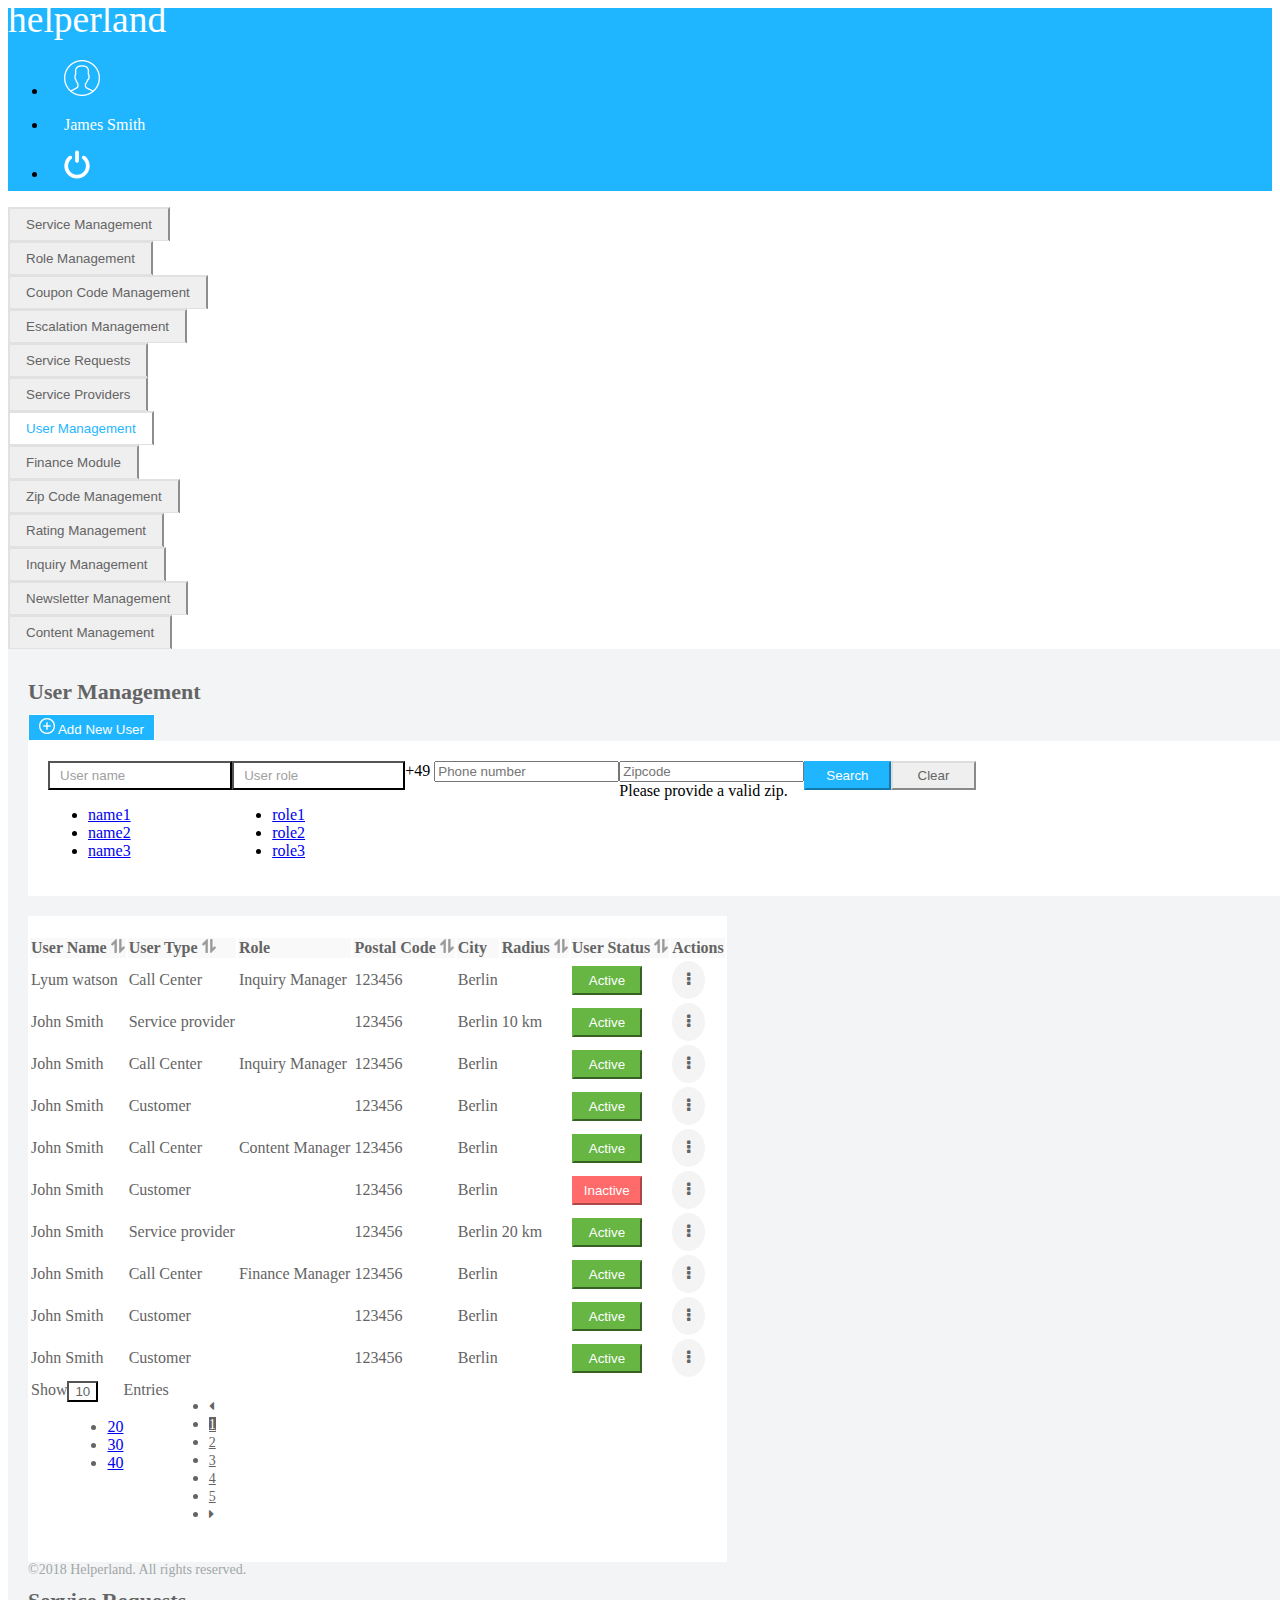
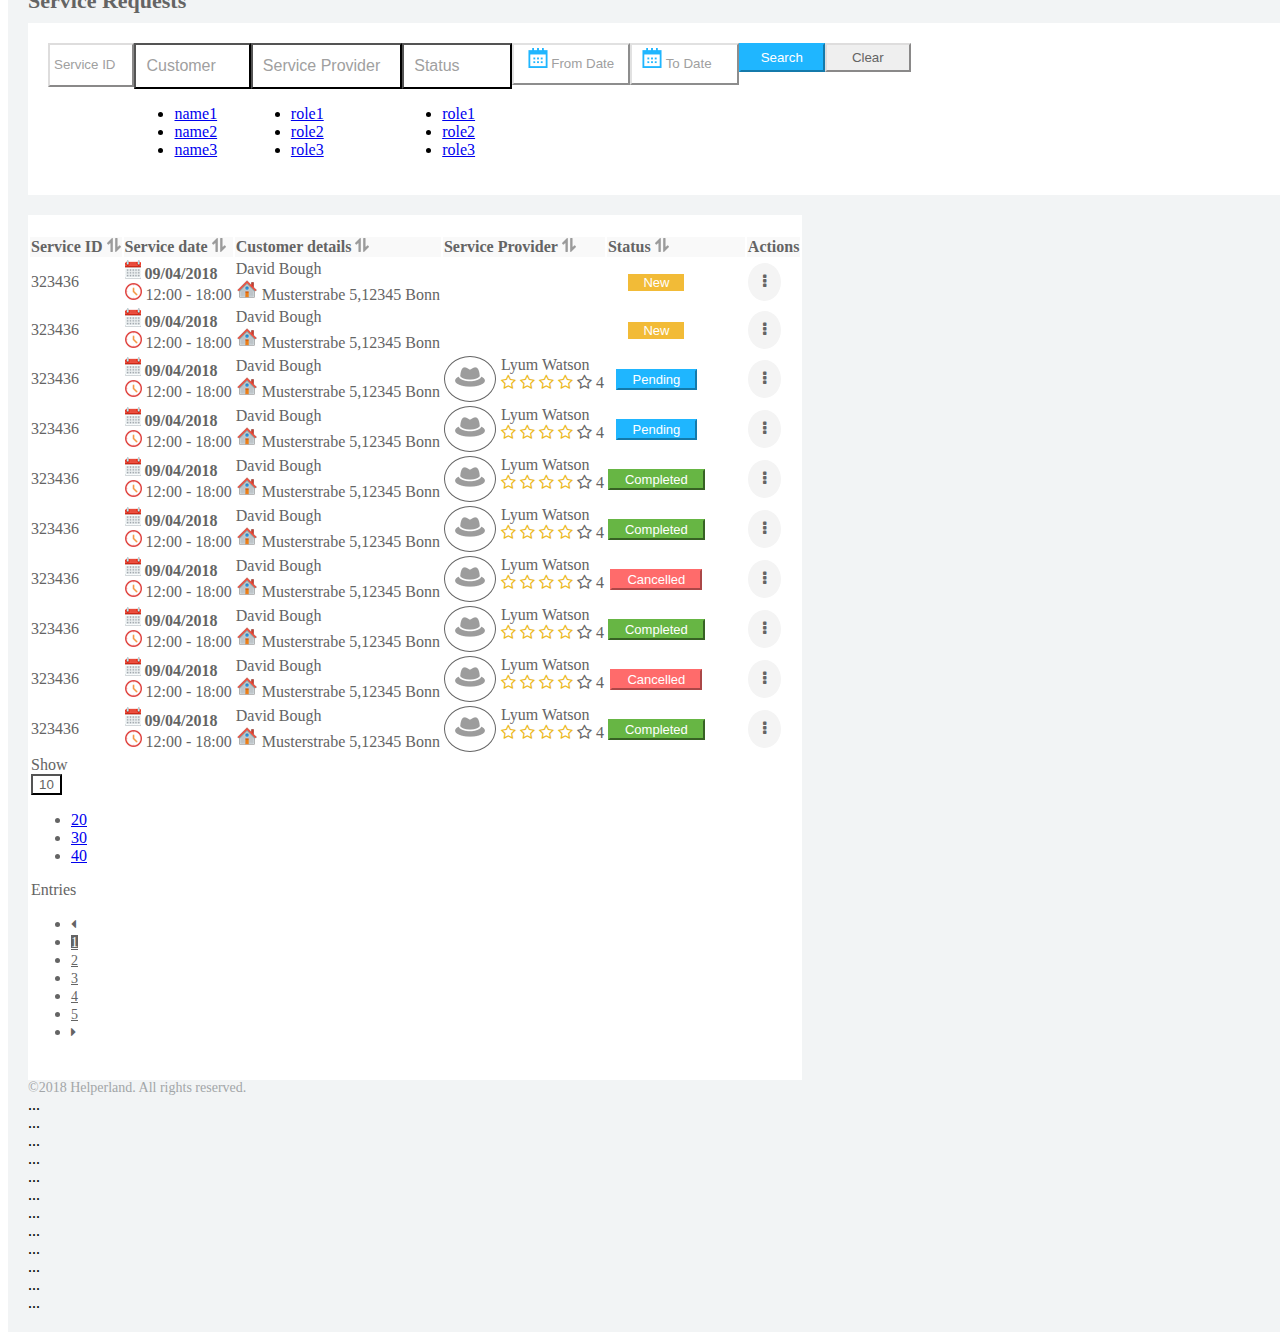
<file: HTML/user-management.html>
<!doctype html>
<html lang="en">

<head>
    <!-- Required meta tags -->
    <meta charset="utf-8">
    <meta name="viewport" content="width=device-width, initial-scale=1">

    <!-- Bootstrap CSS -->
    <link href="https://cdn.jsdelivr.net/npm/bootstrap@5.0.2/dist/css/bootstrap.min.css" rel="stylesheet"
        integrity="sha384-EVSTQN3/azprG1Anm3QDgpJLIm9Nao0Yz1ztcQTwFspd3yD65VohhpuuCOmLASjC" crossorigin="anonymous">
    <link rel="stylesheet" href="https://cdnjs.cloudflare.com/ajax/libs/font-awesome/4.7.0/css/font-awesome.min.css">
    <link rel="stylesheet" href="css/user-management.css">
    <title>Admin > USer management</title>
</head>

<body>
    <section class="header-section">
        <nav class="navbar navbar-light bg-nav">
            <div class="container-fluid">
                <span class="navbar-brand mb-0 h1">helperland</span>

                <ul class="nav justify-content-end text-align-center">
                    <li class="nav-item">
                        <a class="nav-link headLink" aria-current="page" href="#">
                            <img src="assets/profile-dropdown.png">
                        </a>
                    </li>
                    <li class="nav-item">
                        <a class="nav-link" href="#" style="color: white;">James Smith</a>
                    </li>
                    <li class="nav-item">
                        <a class="nav-link" href="#" style="color: white;">
                            <img src="assets/logout.png">
                        </a>
                    </li>
                </ul>
            </div>
        </nav>
    </section>
    <section class="pill-section">
        <div class="d-flex align-items-start">
            <div class="nav flex-column nav-pills pill-left me-3" id="v-pills-tab" role="tablist"
                aria-orientation="vertical">
                <button class="nav-link" id="v-pills-serviceManagement-tab" data-bs-toggle="pill"
                    data-bs-target="#v-pills-serviceManagement" type="button" role="tab"
                    aria-controls="v-pills-serviceManagement" aria-selected="false">Service Management</button>
                <button class="nav-link" id="v-pills-roleManagement-tab" data-bs-toggle="pill"
                    data-bs-target="#v-pills-roleManagement" type="button" role="tab"
                    aria-controls="v-pills-roleManagement" aria-selected="false">Role Management</button>
                <button class="nav-link dropdown" id="v-pills-ccmanagement-tab" data-bs-toggle="pill"
                    data-bs-target="#v-pills-ccmanagement" type="button" role="tab" aria-controls="v-pills-ccmanagement"
                    aria-selected="false">Coupon Code Management</button>
                <button class="nav-link" id="v-pills-escalationManagement-tab" data-bs-toggle="pill"
                    data-bs-target="#v-pills-escalationManagement" type="button" role="tab"
                    aria-controls="v-pills-escalationManagement" aria-selected="false">Escalation Management</button>
                <button class="nav-link" id="v-pills-serviceRequest-tab" data-bs-toggle="pill"
                    data-bs-target="#v-pills-serviceRequest" type="button" role="tab"
                    aria-controls="v-pills-serviceRequest" aria-selected="false">Service Requests</button>
                <button class="nav-link" id="v-pills-serviceProvider-tab" data-bs-toggle="pill"
                    data-bs-target="#v-pills-serviceProvider" type="button" role="tab"
                    aria-controls="v-pills-serviceProvider" aria-selected="false">Service Providers</button>
                <button class="nav-link active" id="v-pills-userManagement-tab" data-bs-toggle="pill"
                    data-bs-target="#v-pills-userManagement" type="button" role="tab"
                    aria-controls="v-pills-userManagement" aria-selected="true">User Management</button>
                <button class="nav-link" id="v-pills-financeModule-tab" data-bs-toggle="pill"
                    data-bs-target="#v-pills-financeModule" type="button" role="tab"
                    aria-controls="v-pills-financeModule" aria-selected="false">Finance Module</button>
                <button class="nav-link" id="v-pills-zipCodeManagement-tab" data-bs-toggle="pill"
                    data-bs-target="#v-pills-zipCodeManagement" type="button" role="tab"
                    aria-controls="v-pills-zipCodeManagement" aria-selected="false">Zip Code Management</button>
                <button class="nav-link" id="v-pills-ratingManagement-tab" data-bs-toggle="pill"
                    data-bs-target="#v-pills-ratingManagement" type="button" role="tab"
                    aria-controls="v-pills-ratingManagement" aria-selected="false">Rating Management</button>
                <button class="nav-link" id="v-pills-inquiryManagement-tab" data-bs-toggle="pill"
                    data-bs-target="#v-pills-inquiryManagement" type="button" role="tab"
                    aria-controls="v-pills-inquiryManagement" aria-selected="false">Inquiry Management</button>
                <button class="nav-link" id="v-pills-newsletterManagement-tab" data-bs-toggle="pill"
                    data-bs-target="#v-pills-newsletterManagement" type="button" role="tab"
                    aria-controls="v-pills-newsletterManagement" aria-selected="false">Newsletter Management</button>
                <button class="nav-link" id="v-pills-contentManagement-tab" data-bs-toggle="pill"
                    data-bs-target="#v-pills-contentManagement" type="button" role="tab"
                    aria-controls="v-pills-contentManagement" aria-selected="false">Content Management</button>
            </div>
            <div class="tab-content userManagementContent" id="v-pills-tabContent">
                <div class="tab-pane fade show active" id="v-pills-userManagement" role="tabpanel"
                    aria-labelledby="v-pills-userManagement-tab">
                    <div class="container d-flex justify-content-between">
                        <div class="tab-title">User Management</div>
                        <div>
                            <button class="newUserButton mb-2">
                                <span><img src="assets/add.png"> Add New User</span>
                            </button>
                        </div>
                       
                    </div>

                    <div class="container userDD">
                        <div class="d-flex flex-row user-row">
                            <div class="dropdown me-3">
                                <button class="btn btn-secondary user-btn dropdown-toggle" type="button"
                                    id="dropdownMenuButton1" data-bs-toggle="dropdown" aria-expanded="false">
                                    <span class="userName">User name</span>
                                </button>
                                <ul class="dropdown-menu" aria-labelledby="dropdownMenuButton1">
                                    <li><a class="dropdown-item" href="#">name1</a></li>
                                    <li><a class="dropdown-item" href="#">name2</a></li>
                                    <li><a class="dropdown-item" href="#">name3</a></li>
                                </ul>
                            </div>

                            <div class="dropdown me-3">
                                <button class="btn btn-secondary user-btn dropdown-toggle" type="button"
                                    id="dropdownMenuButton1" data-bs-toggle="dropdown" aria-expanded="false">
                                    <span class="userName">User role</span>
                                </button>
                                <ul class="dropdown-menu" aria-labelledby="dropdownMenuButton1">
                                    <li><a class="dropdown-item" href="#">role1</a></li>
                                    <li><a class="dropdown-item" href="#">role2</a></li>
                                    <li><a class="dropdown-item" href="#">role3</a></li>
                                </ul>
                            </div>
                            <div class="col-md-2 me-3">
                                <div class="input-group">
                                    <span class="input-group-text" id="basic-addon1">+49</span>
                                    <input type="text" class="form-control" placeholder="Phone number"
                                        aria-describedby="basic-addon1">
                                </div>
                            </div>

                            <div class="col-md-2 me-3">
                                <input type="text" class="form-control" placeholder="Zipcode" id="validationCustom05"
                                    required>
                                <div class="invalid-feedback">
                                    Please provide a valid zip.
                                </div>
                            </div>
                            <div class="me-3">
                                <button class="search-btn">Search</button>
                            </div>
                            <div class="me-3">
                                <button class="clear-btn">Clear</button>
                            </div>


                        </div>

                    </div>
                    <div class="contentTable">
                        <table class="table">
                            <thead>
                                <tr class="table-heading">
                                    <th scope="col">User Name <img src="assets/up-down-arr.png"></th>
                                    <th scope="col">User Type <img src="assets/up-down-arr.png"></th>
                                    <th scope="col">Role</th>
                                    <th scope="col">Postal Code <img src="assets/up-down-arr.png"></th>
                                    <th scope="col">City</th>
                                    <th scope="col">Radius <img src="assets/up-down-arr.png"></th>
                                    <th scope="col">User Status <img src="assets/up-down-arr.png"></th>
                                    <th scope="col">Actions</th>
                                </tr>
                            </thead>
                            <tbody>
                                <tr>
                                    <td>Lyum watson</td>
                                    <td>Call Center</td>
                                    <td>Inquiry Manager</td>
                                    <td>123456</td>
                                    <td>Berlin</td>
                                    <td></td>
                                    <td><button class="active-btn">Active</button></td>
                                    <td>
                                        <div class="dropdown">
                                            <button class="dropbtn"><i class="fa fa-ellipsis-v"></i></button>
                                            <div class="dropdown-content">
                                                <a href="#">Edit</a>
                                                <a href="#">Deactivate</a>
                                                <a href="#">Service History</a>
                                            </div>
                                        </div>
                                    </td>
                                </tr>
                                <tr>
                                    <td>John Smith</td>
                                    <td>Service provider</td>
                                    <td></td>
                                    <td>123456</td>
                                    <td>Berlin</td>
                                    <td>10 km</td>
                                    <td><button class="active-btn">Active</button></td>
                                    <td>
                                        <div class="dropdown">
                                            <button class="dropbtn"><i class="fa fa-ellipsis-v"></i></button>
                                            <div class="dropdown-content">
                                                <a href="#">Edit</a>
                                                <a href="#">Deactivate</a>
                                                <a href="#">Service History</a>
                                            </div>
                                        </div>
                                    </td>
                                </tr>
                                <tr>
                                    <td>John Smith</td>
                                    <td>Call Center</td>
                                    <td>Inquiry Manager</td>
                                    <td>123456</td>
                                    <td>Berlin</td>
                                    <td></td>
                                    <td><button class="active-btn">Active</button></td>
                                    <td>
                                        <div class="dropdown">
                                            <button class="dropbtn"><i class="fa fa-ellipsis-v"></i></button>
                                            <div class="dropdown-content">
                                                <a href="#">Edit</a>
                                                <a href="#">Deactivate</a>
                                                <a href="#">Service History</a>
                                            </div>
                                        </div>
                                    </td>
                                </tr>
                                <tr>
                                    <td>John Smith</td>
                                    <td>Customer</td>
                                    <td></td>
                                    <td>123456</td>
                                    <td>Berlin</td>
                                    <td></td>
                                    <td><button class="active-btn">Active</button></td>
                                    <td>
                                        <div class="dropdown">
                                            <button class="dropbtn"><i class="fa fa-ellipsis-v"></i></button>
                                            <div class="dropdown-content">
                                                <a href="#">Edit</a>
                                                <a href="#">Deactivate</a>
                                                <a href="#">Service History</a>
                                            </div>
                                        </div>
                                    </td>
                                </tr>
                                <tr>
                                    <td>John Smith</td>
                                    <td>Call Center</td>
                                    <td>Content Manager</td>
                                    <td>123456</td>
                                    <td>Berlin</td>
                                    <td></td>
                                    <td><button class="active-btn">Active</button></td>
                                    <td>
                                        <div class="dropdown">
                                            <button class="dropbtn"><i class="fa fa-ellipsis-v"></i></button>
                                            <div class="dropdown-content">
                                                <a href="#">Edit</a>
                                                <a href="#">Deactivate</a>
                                                <a href="#">Service History</a>
                                            </div>
                                        </div>
                                    </td>
                                </tr>
                                <tr>
                                    <td>John Smith</td>
                                    <td>Customer</td>
                                    <td></td>
                                    <td>123456</td>
                                    <td>Berlin</td>
                                    <td></td>
                                    <td><button class="inactive-btn">Inactive</button></td>
                                    <td>
                                        <div class="dropdown">
                                            <button class="dropbtn"><i class="fa fa-ellipsis-v"></i></button>
                                            <div class="dropdown-content">
                                                <a href="#">Edit</a>
                                                <a href="#">Deactivate</a>
                                                <a href="#">Service History</a>
                                            </div>
                                        </div>
                                    </td>
                                </tr>
                                <tr>
                                    <td>John Smith</td>
                                    <td>Service provider</td>
                                    <td></td>
                                    <td>123456</td>
                                    <td>Berlin</td>
                                    <td>20 km</td>
                                    <td><button class="active-btn">Active</button></td>
                                    <td>
                                        <div class="dropdown">
                                            <button class="dropbtn"><i class="fa fa-ellipsis-v"></i></button>
                                            <div class="dropdown-content">
                                                <a href="#">Edit</a>
                                                <a href="#">Deactivate</a>
                                                <a href="#">Service History</a>
                                            </div>
                                        </div>
                                    </td>
                                </tr>
                                <tr>
                                    <td>John Smith</td>
                                    <td>Call Center</td>
                                    <td>Finance Manager</td>
                                    <td>123456</td>
                                    <td>Berlin</td>
                                    <td></td>
                                    <td><button class="active-btn">Active</button></td>
                                    <td>
                                        <div class="dropdown">
                                            <button class="dropbtn"><i class="fa fa-ellipsis-v"></i></button>
                                            <div class="dropdown-content">
                                                <a href="#">Edit</a>
                                                <a href="#">Deactivate</a>
                                                <a href="#">Service History</a>
                                            </div>
                                        </div>
                                    </td>
                                </tr>
                                <tr>
                                    <td>John Smith</td>
                                    <td>Customer</td>
                                    <td></td>
                                    <td>123456</td>
                                    <td>Berlin</td>
                                    <td></td>
                                    <td><button class="active-btn">Active</button></td>
                                    <td>
                                        <div class="dropdown">
                                            <button class="dropbtn"><i class="fa fa-ellipsis-v"></i></button>
                                            <div class="dropdown-content">
                                                <a href="#">Edit</a>
                                                <a href="#">Deactivate</a>
                                                <a href="#">Service History</a>
                                            </div>
                                        </div>
                                    </td>
                                </tr>
                                <tr>
                                    <td>John Smith</td>
                                    <td>Customer</td>
                                    <td></td>
                                    <td>123456</td>
                                    <td>Berlin</td>
                                    <td></td>
                                    <td><button class="active-btn">Active</button></td>
                                    <td>
                                        <div class="dropdown">
                                            <button class="dropbtn"><i class="fa fa-ellipsis-v"></i></button>
                                            <div class="dropdown-content">
                                                <a href="#">Edit</a>
                                                <a href="#">Deactivate</a>
                                                <a href="#">Service History</a>
                                            </div>
                                        </div>
                                    </td>
                                </tr>
                                <tr>
                                    <td colspan="8" class="colspan">
                                        <div class="d-flex justify-content-start user-row">
                                            <div class="me-3">
                                                Show
                                            </div>
                                            <div class="dropdown me-3">
                                                <button class="btn btn-secondary entriesDD dropdown-toggle"
                                                    type="button" id="dropdownMenuButton1" data-bs-toggle="dropdown"
                                                    aria-expanded="false">
                                                    10
                                                </button>
                                                <ul class="dropdown-menu" aria-labelledby="dropdownMenuButton1">
                                                    <li><a class="dropdown-item" href="#">20</a></li>
                                                    <li><a class="dropdown-item" href="#">30</a></li>
                                                    <li><a class="dropdown-item" href="#">40</a></li>
                                                </ul>
                                            </div>
                                            <div>
                                                Entries
                                            </div>
                                            <div class="ms-auto">
                                                <nav aria-label="Page navigation example">
                                                    <ul class="pagination">
                                                        <li class="page-item">
                                                            <a class="page-link pgNum" href="#" aria-label="Previous">
                                                                <span aria-hidden="true"><i
                                                                        class="fa fa-caret-left"></i></span>
                                                            </a>
                                                        </li>
                                                        <li class="page-item"><a class="page-link pgActive"
                                                                href="#">1</a></li>
                                                        <li class="page-item"><a class="page-link pgNum" href="#">2</a>
                                                        </li>
                                                        <li class="page-item"><a class="page-link pgNum" href="#">3</a>
                                                        </li>
                                                        <li class="page-item"><a class="page-link pgNum" href="#">4</a>
                                                        </li>
                                                        <li class="page-item"><a class="page-link pgNum" href="#">5</a>
                                                        </li>
                                                        <li class="page-item">
                                                            <a class="page-link pgNum" href="#" aria-label="Next">
                                                                <span aria-hidden="true"><i
                                                                        class="fa fa-caret-right"></i></span>
                                                            </a>
                                                        </li>
                                                    </ul>
                                                </nav>
                                            </div>
                                        </div>

                                    </td>

                                </tr>
                            </tbody>
                        </table>


                    </div>
                    <div class="bottomContent">
                        ©2018 Helperland. All rights reserved.
                    </div>
                </div>
                <div class="tab-pane fade" id="v-pills-serviceProvider" role="tabpanel"
                    aria-labelledby="v-pills-serviceProvider-tab">
                    <div class="container d-flex justify-content-between">
                        <span class="tab-title">Service Requests</span>
                    </div>
                    <div class="container userDD">
                        <div class="d-flex flex-row justify-content-evenly user-row">
                            <div class="me-2">
                                <button class="serviceID">Service ID</button>
                            </div>
                            <div class="dropdown me-2">
                                <button class="btn btn-secondary user-btn dropdown-toggle" type="button"
                                    id="dropdownMenuButton1" data-bs-toggle="dropdown" aria-expanded="false">
                                    <span class="customerBtn">Customer</span>
                                </button>
                                <ul class="dropdown-menu" aria-labelledby="dropdownMenuButton1">
                                    <li><a class="dropdown-item" href="#">name1</a></li>
                                    <li><a class="dropdown-item" href="#">name2</a></li>
                                    <li><a class="dropdown-item" href="#">name3</a></li>
                                </ul>
                            </div>

                            <div class="dropdown me-2">
                                <button class="btn btn-secondary user-btn dropdown-toggle" type="button"
                                    id="dropdownMenuButton1" data-bs-toggle="dropdown" aria-expanded="false">
                                    <span class="serviceproviderBtn">Service Provider</span>
                                </button>
                                <ul class="dropdown-menu" aria-labelledby="dropdownMenuButton1">
                                    <li><a class="dropdown-item" href="#">role1</a></li>
                                    <li><a class="dropdown-item" href="#">role2</a></li>
                                    <li><a class="dropdown-item" href="#">role3</a></li>
                                </ul>
                            </div>
                            <div class="dropdown me-2">
                                <button class="btn btn-secondary user-btn dropdown-toggle" type="button"
                                    id="dropdownMenuButton1" data-bs-toggle="dropdown" aria-expanded="false">
                                    <span class="statusBtn">Status</span>
                                </button>
                                <ul class="dropdown-menu" aria-labelledby="dropdownMenuButton1">
                                    <li><a class="dropdown-item" href="#">role1</a></li>
                                    <li><a class="dropdown-item" href="#">role2</a></li>
                                    <li><a class="dropdown-item" href="#">role3</a></li>
                                </ul>
                            </div>
                            <div class="me-2">
                                <button class="fromDateBtn">
                                    <img src="assets/admin-calendar-blue.png">
                                    <span>From Date</span>
                                </button>
                            </div>
                            <div class="me-2">
                                <button class="toDateBtn">
                                    <img src="assets/admin-calendar-blue.png">
                                    <span>To Date</span>
                                </button>
                            </div>
                            <div class="me-2">
                                <button class="search-btn">Search</button>
                            </div>
                            <div class="me-2">
                                <button class="clear-btn">Clear</button>
                            </div>


                        </div>

                    </div>
                    <div class="seviceTable">
                        <table class="table table-responsive">
                            <thead>
                                <tr class="table-heading">
                                    <th scope="col">Service ID <img src="assets/up-down-arr.png"></th>
                                    <th scope="col">Service date <img src="assets/up-down-arr.png"></th>
                                    <th scope="col">Customer details <img src="assets/up-down-arr.png"></th>
                                    <th scope="col">Service Provider <img src="assets/up-down-arr.png"></th>
                                    <th scope="col">Status <img src="assets/up-down-arr.png"></th>
                                    <th>Actions</th>
                                </tr>
                            </thead>
                            <tbody>
                                <tr>
                                    <td>323436</td>
                                    <td><a href="#"><img src="assets/calendar2.png"></a> <span
                                            class="date">09/04/2018</span><br>
                                        <a href="#"><img src="assets/layer-712.png"></a> <span>12:00 - 18:00</span>
                                    </td>
                                    <td>David Bough<br>
                                        <a href="#"><img src="assets/layer-719.png"></a>
                                        Musterstrabe 5,12345 Bonn
                                    </td>
                                    <td></td>
                                    <td class="statusBtn"><button class="newBtn">New</button></td>
                                    <td>
                                        <div class="dropdown">
                                            <button class="dropbtn"><i class="fa fa-ellipsis-v"></i></button>
                                            <div class="dropdown-content">
                                                <a href="#">Edit</a>
                                                <a href="#">Deactivate</a>
                                                <a href="#">Service History</a>
                                            </div>
                                        </div>
                                    </td>
                                </tr>
                                <tr>
                                    <td>323436</td>
                                    <td><a href="#"><img src="assets/calendar2.png"></a> <span
                                            class="date">09/04/2018</span><br>
                                        <a href="#"><img src="assets/layer-712.png"></a> <span>12:00 - 18:00</span>
                                    </td>
                                    <td>David Bough<br>
                                        <a href="#"><img src="assets/layer-719.png"></a>
                                        Musterstrabe 5,12345 Bonn
                                    </td>
                                    <td></td>
                                    <td class="statusBtn"><button class="newBtn">New</button></td>
                                    <td>
                                        <div class="dropdown">
                                            <button class="dropbtn"><i class="fa fa-ellipsis-v"></i></button>
                                            <div class="dropdown-content">
                                                <a href="#">Edit</a>
                                                <a href="#">Deactivate</a>
                                                <a href="#">Service History</a>
                                            </div>
                                        </div>
                                    </td>
                                </tr>
                                <tr>
                                    <td>323436</td>
                                    <td><a href="#"><img src="assets/calendar2.png"></a> <span
                                            class="date">09/04/2018</span><br>
                                        <a href="#"><img src="assets/layer-712.png"></a> <span>12:00 - 18:00</span>
                                    </td>
                                    <td>David Bough<br>
                                        <a href="#"><img src="assets/layer-719.png"></a>
                                        Musterstrabe 5,12345 Bonn
                                    </td>
                                    <td class="serviceTD">
                                        <div class="providerimg">
                                            <a href="#"><img class="providerimgradius"
                                                    src="assets/forma-1-copy-19.png"></a>
                                        </div>
                                        <div class="LyumWatson">
                                            <span class="lyum">Lyum Watson</span><br>
                                            <div class="star">
                                                <i class="fa fa-star-o star-color"></i>
                                                <i class="fa fa-star-o star-color"></i>
                                                <i class="fa fa-star-o star-color"></i>
                                                <i class="fa fa-star-o star-color"></i>
                                                <i class="fa fa-star-o"></i>
                                                4
                                            </div>
                                        </div>
                                    </td>
                                    <td class="statusBtn"><button class="pendingBtn">Pending</button></td>
                                    <td>
                                        <div class="dropdown">
                                            <button class="dropbtn"><i class="fa fa-ellipsis-v"></i></button>
                                            <div class="dropdown-content">
                                                <a href="#">Edit & Reschedule</a>
                                                <a href="#">Refund</a>
                                                <a href="#">Cancle</a>
                                                <a href="#">Change SP</a>
                                                <a href="#">Escalate</a>
                                                <a href="#">History Log</a>
                                                <a href="#">Download Invoice</a>
                                            </div>
                                        </div>
                                    </td>
                                </tr>
                                <tr>
                                    <td>323436</td>
                                    <td><a href="#"><img src="assets/calendar2.png"></a> <span
                                            class="date">09/04/2018</span><br>
                                        <a href="#"><img src="assets/layer-712.png"></a> <span>12:00 - 18:00</span>
                                    </td>
                                    <td>David Bough<br>
                                        <a href="#"><img src="assets/layer-719.png"></a>
                                        Musterstrabe 5,12345 Bonn
                                    </td>
                                    <td class="serviceTD">
                                        <div class="providerimg">
                                            <a href="#"><img class="providerimgradius"
                                                    src="assets/forma-1-copy-19.png"></a>
                                        </div>
                                        <div class="LyumWatson">
                                            <span class="lyum">Lyum Watson</span><br>
                                            <div class="star">
                                                <i class="fa fa-star-o star-color"></i>
                                                <i class="fa fa-star-o star-color"></i>
                                                <i class="fa fa-star-o star-color"></i>
                                                <i class="fa fa-star-o star-color"></i>
                                                <i class="fa fa-star-o"></i>
                                                4
                                            </div>
                                        </div>
                                    </td>
                                    <td class="statusBtn"><button class="pendingBtn">Pending</button></td>
                                    <td>
                                        <div class="dropdown">
                                            <button class="dropbtn"><i class="fa fa-ellipsis-v"></i></button>
                                            <div class="dropdown-content">
                                                <a href="#">Edit & Reschedule</a>
                                                <a href="#">Refund</a>
                                                <a href="#">Cancle</a>
                                                <a href="#">Change SP</a>
                                                <a href="#">Escalate</a>
                                                <a href="#">History Log</a>
                                                <a href="#">Download Invoice</a>
                                            </div>
                                        </div>
                                    </td>
                                </tr>
                                <tr>
                                    <td>323436</td>
                                    <td><a href="#"><img src="assets/calendar2.png"></a> <span
                                            class="date">09/04/2018</span><br>
                                        <a href="#"><img src="assets/layer-712.png"></a> <span>12:00 - 18:00</span>
                                    </td>
                                    <td>David Bough<br>
                                        <a href="#"><img src="assets/layer-719.png"></a>
                                        Musterstrabe 5,12345 Bonn
                                    </td>
                                    <td class="serviceTD">
                                        <div class="providerimg">
                                            <a href="#"><img class="providerimgradius"
                                                    src="assets/forma-1-copy-19.png"></a>
                                        </div>
                                        <div class="LyumWatson">
                                            <span class="lyum">Lyum Watson</span><br>
                                            <div class="star">
                                                <i class="fa fa-star-o star-color"></i>
                                                <i class="fa fa-star-o star-color"></i>
                                                <i class="fa fa-star-o star-color"></i>
                                                <i class="fa fa-star-o star-color"></i>
                                                <i class="fa fa-star-o"></i>
                                                4
                                            </div>
                                        </div>
                                    </td>
                                    <td class="statusBtn"><button class="completedBtn">Completed</button></td>
                                    <td>
                                        <div class="dropdown">
                                            <button class="dropbtn"><i class="fa fa-ellipsis-v"></i></button>
                                            <div class="dropdown-content">
                                                <a href="#">Refund</a>
                                                <a href="#">Escalate</a>
                                                <a href="#">History Log</a>
                                                <a href="#">Download Invoice</a>
                                            </div>
                                        </div>
                                    </td>
                                </tr>
                                <tr>
                                    <td>323436</td>
                                    <td><a href="#"><img src="assets/calendar2.png"></a> <span
                                            class="date">09/04/2018</span><br>
                                        <a href="#"><img src="assets/layer-712.png"></a> <span>12:00 - 18:00</span>
                                    </td>
                                    <td>David Bough<br>
                                        <a href="#"><img src="assets/layer-719.png"></a>
                                        Musterstrabe 5,12345 Bonn
                                    </td>
                                    <td class="serviceTD">
                                        <div class="providerimg">
                                            <a href="#"><img class="providerimgradius"
                                                    src="assets/forma-1-copy-19.png"></a>
                                        </div>
                                        <div class="LyumWatson">
                                            <span class="lyum">Lyum Watson</span><br>
                                            <div class="star">
                                                <i class="fa fa-star-o star-color"></i>
                                                <i class="fa fa-star-o star-color"></i>
                                                <i class="fa fa-star-o star-color"></i>
                                                <i class="fa fa-star-o star-color"></i>
                                                <i class="fa fa-star-o"></i>
                                                4
                                            </div>
                                        </div>
                                    </td>
                                    <td class="statusBtn"><button class="completedBtn">Completed</button></td>
                                    <td>
                                        <div class="dropdown">
                                            <button class="dropbtn"><i class="fa fa-ellipsis-v"></i></button>
                                            <div class="dropdown-content">
                                                <a href="#">Refund</a>
                                                <a href="#">Escalate</a>
                                                <a href="#">History Log</a>
                                                <a href="#">Download Invoice</a>
                                            </div>
                                        </div>
                                    </td>
                                </tr>
                                <tr>
                                    <td>323436</td>
                                    <td><a href="#"><img src="assets/calendar2.png"></a> <span
                                            class="date">09/04/2018</span><br>
                                        <a href="#"><img src="assets/layer-712.png"></a> <span>12:00 - 18:00</span>
                                    </td>
                                    <td>David Bough<br>
                                        <a href="#"><img src="assets/layer-719.png"></a>
                                        Musterstrabe 5,12345 Bonn
                                    </td>
                                    <td class="serviceTD">
                                        <div class="providerimg">
                                            <a href="#"><img class="providerimgradius"
                                                    src="assets/forma-1-copy-19.png"></a>
                                        </div>
                                        <div class="LyumWatson">
                                            <span class="lyum">Lyum Watson</span><br>
                                            <div class="star">
                                                <i class="fa fa-star-o star-color"></i>
                                                <i class="fa fa-star-o star-color"></i>
                                                <i class="fa fa-star-o star-color"></i>
                                                <i class="fa fa-star-o star-color"></i>
                                                <i class="fa fa-star-o"></i>
                                                4
                                            </div>
                                        </div>
                                    </td>
                                    <td class="statusBtn"><button class="cancelledBtn">Cancelled</button></td>
                                    <td>
                                        <div class="dropdown">
                                            <button class="dropbtn"><i class="fa fa-ellipsis-v"></i></button>
                                            <div class="dropdown-content">
                                                <a href="#">Edit</a>
                                                <a href="#">Deactivate</a>
                                                <a href="#">Service History</a>
                                            </div>
                                        </div>
                                    </td>
                                </tr>
                                <tr>
                                    <td>323436</td>
                                    <td><a href="#"><img src="assets/calendar2.png"></a> <span
                                            class="date">09/04/2018</span><br>
                                        <a href="#"><img src="assets/layer-712.png"></a> <span>12:00 - 18:00</span>
                                    </td>
                                    <td>David Bough<br>
                                        <a href="#"><img src="assets/layer-719.png"></a>
                                        Musterstrabe 5,12345 Bonn
                                    </td>
                                    <td class="serviceTD">
                                        <div class="providerimg">
                                            <a href="#"><img class="providerimgradius"
                                                    src="assets/forma-1-copy-19.png"></a>
                                        </div>
                                        <div class="LyumWatson">
                                            <span class="lyum">Lyum Watson</span><br>
                                            <div class="star">
                                                <i class="fa fa-star-o star-color"></i>
                                                <i class="fa fa-star-o star-color"></i>
                                                <i class="fa fa-star-o star-color"></i>
                                                <i class="fa fa-star-o star-color"></i>
                                                <i class="fa fa-star-o"></i>
                                                4
                                            </div>
                                        </div>
                                    </td>
                                    <td class="statusBtn"><button class="completedBtn">Completed</button></td>
                                    <td>
                                        <div class="dropdown">
                                            <button class="dropbtn"><i class="fa fa-ellipsis-v"></i></button>
                                            <div class="dropdown-content">
                                                <a href="#">Refund</a>
                                                <a href="#">Escalate</a>
                                                <a href="#">History Log</a>
                                                <a href="#">Download Invoice</a>
                                            </div>
                                        </div>
                                    </td>
                                </tr>
                                <tr>
                                    <td>323436</td>
                                    <td><a href="#"><img src="assets/calendar2.png"></a> <span
                                            class="date">09/04/2018</span><br>
                                        <a href="#"><img src="assets/layer-712.png"></a> <span>12:00 - 18:00</span>
                                    </td>
                                    <td>David Bough<br>
                                        <a href="#"><img src="assets/layer-719.png"></a>
                                        Musterstrabe 5,12345 Bonn
                                    </td>
                                    <td class="serviceTD">
                                        <div class="providerimg">
                                            <a href="#"><img class="providerimgradius"
                                                    src="assets/forma-1-copy-19.png"></a>
                                        </div>
                                        <div class="LyumWatson">
                                            <span class="lyum">Lyum Watson</span><br>
                                            <div class="star">
                                                <i class="fa fa-star-o star-color"></i>
                                                <i class="fa fa-star-o star-color"></i>
                                                <i class="fa fa-star-o star-color"></i>
                                                <i class="fa fa-star-o star-color"></i>
                                                <i class="fa fa-star-o"></i>
                                                4
                                            </div>
                                        </div>
                                    </td>
                                    <td class="statusBtn"><button class="cancelledBtn">Cancelled</button></td>
                                    <td>
                                        <div class="dropdown">
                                            <button class="dropbtn"><i class="fa fa-ellipsis-v"></i></button>
                                            <div class="dropdown-content">
                                                <a href="#">Edit</a>
                                                <a href="#">Deactivate</a>
                                                <a href="#">Service History</a>
                                            </div>
                                        </div>
                                    </td>
                                </tr>
                                <tr>
                                    <td>323436</td>
                                    <td><a href="#"><img src="assets/calendar2.png"></a> <span
                                            class="date">09/04/2018</span><br>
                                        <a href="#"><img src="assets/layer-712.png"></a> <span>12:00 - 18:00</span>
                                    </td>
                                    <td>David Bough<br>
                                        <a href="#"><img src="assets/layer-719.png"></a>
                                        Musterstrabe 5,12345 Bonn
                                    </td>
                                    <td class="serviceTD">
                                        <div class="providerimg">
                                            <a href="#"><img class="providerimgradius"
                                                    src="assets/forma-1-copy-19.png"></a>
                                        </div>
                                        <div class="LyumWatson">
                                            <span class="lyum">Lyum Watson</span><br>
                                            <div class="star">
                                                <i class="fa fa-star-o star-color"></i>
                                                <i class="fa fa-star-o star-color"></i>
                                                <i class="fa fa-star-o star-color"></i>
                                                <i class="fa fa-star-o star-color"></i>
                                                <i class="fa fa-star-o"></i>
                                                4
                                            </div>
                                        </div>
                                    </td>
                                    <td class="statusBtn"><button class="completedBtn">Completed</button></td>
                                    <td>
                                        <div class="dropdown">
                                            <button class="dropbtn"><i class="fa fa-ellipsis-v"></i></button>
                                            <div class="dropdown-content">
                                                <a href="#">Refund</a>
                                                <a href="#">Escalate</a>
                                                <a href="#">History Log</a>
                                                <a href="#">Download Invoice</a>
                                            </div>
                                        </div>
                                    </td>
                                </tr>
                                <tr>
                                    <td colspan="8">
                                        <div class="d-flex justify-content-start">
                                            <div class="me-3">
                                                Show
                                            </div>
                                            <div class="dropdown me-3">
                                                <button class="btn btn-secondary entriesDD dropdown-toggle" type="button"
                                                    id="dropdownMenuButton1" data-bs-toggle="dropdown"
                                                    aria-expanded="false">
                                                    10
                                                </button>
                                                <ul class="dropdown-menu" aria-labelledby="dropdownMenuButton1">
                                                    <li><a class="dropdown-item" href="#">20</a></li>
                                                    <li><a class="dropdown-item" href="#">30</a></li>
                                                    <li><a class="dropdown-item" href="#">40</a></li>
                                                </ul>
                                            </div>
                                            <div>
                                                Entries
                                            </div>
                                            <div class="ms-auto">
                                                <nav aria-label="Page navigation example">
                                                    <ul class="pagination">
                                                        <li class="page-item">
                                                            <a class="page-link pgNum" href="#" aria-label="Previous">
                                                                <span aria-hidden="true"><i
                                                                        class="fa fa-caret-left"></i></span>
                                                            </a>
                                                        </li>
                                                        <li class="page-item"><a class="page-link pgActive" href="#">1</a>
                                                        </li>
                                                        <li class="page-item"><a class="page-link pgNum" href="#">2</a>
                                                        </li>
                                                        <li class="page-item"><a class="page-link pgNum" href="#">3</a>
                                                        </li>
                                                        <li class="page-item"><a class="page-link pgNum" href="#">4</a>
                                                        </li>
                                                        <li class="page-item"><a class="page-link pgNum" href="#">5</a>
                                                        </li>
                                                        <li class="page-item">
                                                            <a class="page-link pgNum" href="#" aria-label="Next">
                                                                <span aria-hidden="true"><i
                                                                        class="fa fa-caret-right"></i></span>
                                                            </a>
                                                        </li>
                                                    </ul>
                                                </nav>
                                            </div>
                                        </div>
    
                                    </td>
    
                                </tr>
                            </tbody>
                        </table>
                    </div>
                    
                    <div class="bottomContent">
                        ©2018 Helperland. All rights reserved.
                    </div>
                </div>
                <div class="tab-pane fade" id="v-pills-serviceManagement" role="tabpanel" aria-labelledby="v-pills-serviceManagement-tab">...</div>
                <div class="tab-pane fade" id="v-pills-roleManagement" role="tabpanel" aria-labelledby="v-pills-roleManagement-tab">...</div>
                <div class="tab-pane fade" id="v-pills-ccmanagement" role="tabpanel" aria-labelledby="v-pills-ccmanagement-tab">...</div>
                <div class="tab-pane fade" id="v-pills-escalationManagement" role="tabpanel" aria-labelledby="v-pills-escalationManagement-tab">...</div>
                <div class="tab-pane fade" id="v-pills-serviceProvider" role="tabpanel" aria-labelledby="v-pills-serviceProvider-tab">...</div>
                <div class="tab-pane fade" id="v-pills-serviceRequest" role="tabpanel" aria-labelledby="v-pills-serviceRequest-tab">...</div>
                <div class="tab-pane fade" id="v-pills-financeModule" role="tabpanel" aria-labelledby="v-pills-financeModule-tab">...</div>
                <div class="tab-pane fade" id="v-pills-zipCodeManagement" role="tabpanel" aria-labelledby="v-pills-zipCodeManagement-tab">...</div>
                <div class="tab-pane fade" id="v-pills-ratingManagement" role="tabpanel" aria-labelledby="v-pills-ratingManagement-tab">...</div>
                <div class="tab-pane fade" id="v-pills-inquiryManagement" role="tabpanel" aria-labelledby="v-pills-inquiryManagement-tab">...</div>
                <div class="tab-pane fade" id="v-pills-newsletterManagement" role="tabpanel" aria-labelledby="v-pills-newsletterManagement-tab">...</div>
                <div class="tab-pane fade" id="v-pills-contentManagement" role="tabpanel" aria-labelledby="v-pills-contentManagement-tab">...</div>
            </div>

        </div>
    </section>



    <script src="https://cdn.jsdelivr.net/npm/bootstrap@5.0.2/dist/js/bootstrap.bundle.min.js"
        integrity="sha384-MrcW6ZMFYlzcLA8Nl+NtUVF0sA7MsXsP1UyJoMp4YLEuNSfAP+JcXn/tWtIaxVXM"
        crossorigin="anonymous"></script>
</body>

</html>
</file>
<file: HTML/css/service-history.css>
@import url('https://fonts.googleapis.com/css2?family=Roboto&display=swap');
.body{font-family: 'Roboto', sans-serif; margin: 0px; padding: 0px;}


/** header **/

.header{
    background-color: #525252;
    padding: 10px 17px;
    width: 100%;
}

.navbar-expand-lg .navbar-nav .nav-link.border-btn {
    border-radius: 20px;
    border: solid 1px rgba(255, 255, 255, 0.5);
    height: 40px;
    line-height: 38px;
    padding: 0 20px;
    color: #fff;
    font-size: 16px;
    transition: all 0.3s;
    min-width: 94px;
    text-align: center;
}

.navbar-header{
    margin-left: 20px;
}

.horizontal-arr{
    height: 48px;
}
.book-now {
    padding: 5px 10px;
    border: 1px solid;
    color: white;
    border-radius: 30px;
    background-color: #29626d;
}
::after {
    box-sizing: border-box;
    color: white;
}
.welcome-section{
    background-color: #f9f9f9;
}
.welcome-header{
    padding: 45px 0px;
    font-size: 30px;
    line-height: 24px;
    color: #4f4f4f;
}
.welcome-sandip{
    font-weight: bold;
}
.service-section{
    padding-top: 30px;
}

::selection{
    background: #146371;
    color: #fff;
  }
.title{
      font-size: 18px;
  }
.none{
     height: 600px;
  }

  .container{
    width: 100%;
    padding: 40px 50px  40px  40px;
    background: #fff;
    margin: 0 20px;
    border-radius: 12px;
    box-shadow: 0 5px 10px rgba(0, 0, 0, 0.2);
  }
  .container .topic{
    font-size: 30px;
    font-weight: 500;
    margin-bottom: 20px;
  }
  .content{
    display: flex;
    align-items: center;
    justify-content: space-between;
  }
  .content .list{
    display: flex;
    flex-direction: column;
    margin-right: 50px;
    position: relative;
    color: white;
    background-color: #1d7a8c;
    padding-right: 25px;
    
  }
  .content .list label{
    height: 60px;
    font-size: 22px;
    font-weight: 500;
    line-height: 60px;
    cursor: pointer;
    padding-left: 25px;
    transition: all 0.5s ease;
    z-index: 12;
  }
  #dashboard:checked ~ .list label.dashboard,
  #service-history:checked ~ .list label.service-history,
  #service-schedule:checked ~ .list label.service-schedule,
  #favourite-pros:checked ~ .list label.favourite-pros,
  #invoices:checked ~ .list label.invoices,
  #notifications:checked ~ .list label.notifications
  {
    color: #fff;
  }
  .content .list label:hover{
    color:
    #146371;
  }
  .content .slider{
    position: absolute;
    left: 0;
    top: 0;
    height: 60px;
    width: 100%;
    border-radius: 12px;
    background: 
    #146371;
    transition: all 0.4s ease;
  }
  #dashboard:checked ~ .list .slider{
    top: 0;
  }
  #service-history:checked ~ .list .slider{
    top: 60px;
  }
  #service-schedule:checked ~ .list .slider{
    top: 120px;
  }
  #favourite-pros:checked ~ .list .slider{
    top: 180px;
  }
  #invoices:checked ~ .list .slider{
    top: 240px;
  }
  #notifications:checked ~ .list .slider{
    top: 300px;   
  }
  .content .text{
    display: none;
  }
  .content .text .title{
    font-size: 25px;
    margin-bottom: 10px;
    font-weight: 500;
  }
  .content .text p{
    text-align: justify;
  }
  .content .text-content .home{
    display: block;
  }
  #dashboard:checked ~ .text-content .dashboard,
  #service-history:checked ~ .text-content .service-history,
  #service-schedule:checked ~ .text-content .service-schedule,
  #favourite-pros:checked ~ .text-content .favourite-pros,
  #invoices:checked ~ .text-content .invoices,
  #notifications:checked ~ .text-content .notifications{
    display: block;
  }

  #service-history:checked ~ .text-content .dashboard,
  #service-schedule:checked ~ .text-content .dashboard,
  #favourite-pros:checked ~ .text-content .dashboard,
  #invoices:checked ~ .text-content .dashboard,
  #notifications:checked ~ .text-content .dashboard
  {
    display: none;
  }
  .content input{
    display: none;
  }
  .service-header{
      color: #646464;
      font-size: 22px;
      font-weight: bold;
  }
  .export{
    font-size: 14px;
    align-items: right;
    color: white;
    border: 1px solid;
    border-radius: 42px;
    background-color: #146371;
    padding: 6px 10px;
    float: right;
    margin-bottom: 5px;
}
.table{
    border: 1px solid;
    border-color: #e1e1e1;
    color: #646464;
    width: 864px;
}
.table-heading{
     background-color: #e1e1e1;
     color: #646464;
}
.date{
    font-weight: bold;
    font-size: 14px;
  }
.providerimg{
    display: inline-block;
}
.providerimgradius{
    border: 1px solid;
    border-radius: 30px;
    border-color: #aaaaaa;
    padding: 6px 3px;
    
}
.LyumWatson{
    display: inline;
}
.lyum{
  margin-left: 15px;
}
.star{
    text-align: center;
}
.star-color{
    color: #ecb91c;
}
.euro{
  text-align: center;
  color: #1d7a8c;
  font-size: 20px;
  font-weight: bold;
}
.completed{
  border: 1px solid;
  background-color: #67b644;
  padding: 3px 6px;

}
.completed a{
  color: white;
  text-decoration: none;
}
.cancelled{
  border: 1px solid;
  background-color: #ff6b6b;
  padding: 3px 8px;
}
.cancelled a{
  color: white;
  text-decoration: none;
}
.rate-sp{
  background-color: #6da9b5;
  border-radius: 20px;
  padding: 6px;
}
.show{
  margin-right: 10px;
  color: #646464;
}
.button-dd{
  margin-right: 10px;
  color: #646464;
  background-color: white;
}
.chng-arw{
  border: 1px solid;
  border-radius: 50%;
  padding: 9px 12px;
  border-color: #e1e1e1;
  margin-right: 3px;
  color: #777777;
  text-decoration: none;
}
.chng-num{
  text-decoration: none;
  color: #646464;
  border: 1px solid;
  border-radius: 50%;
  padding: 5px 12px;
  border-color: #e1e1e1;
  margin-right: 3px;
}
.chng-num a{
  text-decoration: none;
  color: #777777;
}

  /**footer**/
.footer-top{
    background-color: black;
    margin-top: 53px;
    padding: 15px 27px;
}
.site-footer ul.footer-navigation li a {
    display: inline-block;
    color: white;
    text-decoration: none;
}
.footer-list{
    margin-right: 20px;
    text-align: center;
    margin-top: 30px;
}
.terms-condition{
    margin-left: 10px;
}
.footer-bottom{
    color: #9ba0a3;
    background-color: black;
    padding: 3px 0px;
}
.privacy{
    text-decoration: none;
    color:#9ba0a3 ;
}


@media (max-width: 500px){
  .content{
    display: block;
  }
  .chng-arw{
    margin: auto;
  }
  .table{
    width: auto;
  }
   thead{
        display: none;
    }
    td{
        display: block;
    }
    td:first-child{
        text-align: center;
    }
    td:nth-child(1)::before{
        content: "Service Details";
    }
    td:nth-child(2)::before{
      content: "Service Provider";
  }
  td:nth-child(3)::before{
      content: "Payment";
  }
  td:nth-child(4)::before{
      content: "Status";
  }
   td:nth-child(5)::before{
      content: "Rate SP";
     }
  td{
      text-align: right;
  }
  td::before{
      float: left;
      margin-right: 10rem;
      font-weight: bold;
  }
}



@media (min-width: 500px) and (max-width:1000px){
  .content{
    display: block;
  }
  .table{
    width: auto;
  }
  .chng-arw{
    margin: auto;
  }
   thead{
        display: none;
    }
    td{
        display: block;
    }
    td:first-child{
        text-align: center;
    }
    td:nth-child(1)::before{
        content: "Service Details";
    }
    td:nth-child(2)::before{
      content: "Service Provider";
  }
  td:nth-child(3)::before{
      content: "Payment";
  }
  td:nth-child(4)::before{
      content: "Status";
  }
   td:nth-child(5)::before{
      content: "Rate SP";
     }
  td{
      text-align: right;
  }
  td::before{
      float: left;
      margin-right: 20rem;
      font-weight: bold;
  }
}
</file>
<file: HTML/css/user-management.css>
@import url('https://fonts.googleapis.com/css2?family=Roboto&display=swap');
.body{font-family: 'Roboto', sans-serif; margin: 0px; padding: 0px;}

.headLink {
    display: block;
    padding: 0.5rem 1rem;
    color: white;
    text-decoration: none;
    transition: color .15s ease-in-out,background-color .15s ease-in-out,border-color .15s ease-in-out;
}
.navbar-light .navbar-brand {
    color: white;
    font-size: 37.5px;
    line-height: 24.5px;
}
.bg-nav {
    background-color: #1fb6ff;
}
.nav-link {
    display: block;
    padding: 0.5rem 1rem;
    color: #646464;
    text-decoration: none;
    transition: color .15s ease-in-out,background-color .15s ease-in-out,border-color .15s ease-in-out;
    text-align: left;
   }
.nav-pills .nav-link{
    border-bottom: 1px solid;
    border-color: #E1E1E1;
}
.nav-pills .nav-link.active, .nav-pills .show>.nav-link {
    color: #1FB6FF;
    background-color: white;
    }
.tab-title{
    color: #646464;
    font-weight: bold;
    font-size: 22px;
    line-height: 45px;
}
.newUserButton{
    text-align: center;
    color: white;
    background-color: #1fb6ff;
    border-color: white;
    border: 1px solid;
    padding: 3px 10px;
}
.pill-left{
    width: 273px;
}
.user-btn{
    color: #a0a0a0;
    background-color: white;
    padding: 5px 10px;
    width: auto;
    text-align: left;
}
.userManagementContent{
    width: 100%;
    background-color: #f2f4f5;
    padding: 20px;
}
.userDD{
    padding: 20px;
    background: white;
    margin-bottom: 20px;
}
.user-row{
    display: flex;
    flex-wrap: wrap;
}
.search-btn {
    padding: 5px 20px;
    color: white;
    background-color: #1fb6ff;
    border-color: #1fb6ff;
}
.clear-btn{
    color: #646464;
    border-color: #dedddd;
    padding: 5px 25px;
}
.table{
    color: #646464;
    font-size: 16px;
    background-color: white;
    padding: 20px 0px;
    border-color: #E1E1E1;
}
.table-heading{
    background-color: #F9F9F9;
    color: #646464;
    text-align: left;
}
.active-btn{
    color: white;
    background-color: #67b644;
    border-color: #67b644;
    padding: 5px 15px;
}
.inactive-btn{
    color: white;
    background-color: #ff6b6b;
    border-color: #ff6b6b;
    padding: 5px 10px;
}
.entriesDD{
    color: #646464;
    background-color: white;
}
.pgNum{
    color: #646464;
    font-size: 14px;
}
.pgActive{
 background-color: #646464;
 color: white;
 font-size: 14px;
}
.dropbtn {
    background-color: #F4F4F4;
    color: #646464;
    padding: 10px 15px;
    font-size: 16px;
    border: none;
    border-radius: 50%;
  }
  
  .dropdown {
    position: relative;
    display: inline-block;
  }
  
  .dropdown-content {
    display: none;
    position: absolute;
    background-color: #f1f1f1;
    min-width: 160px;
    box-shadow: 0px 8px 16px 0px rgba(0,0,0,0.2);
    z-index: 1;
  }
  
  .dropdown-content a {
    color: black;
    padding: 12px 16px;
    text-decoration: none;
    display: block;
  } 
.dropdown-content a:hover {background-color: #ddd;}
.dropdown:hover .dropdown-content {display: block;}
.dropdown:hover .dropbtn {background-color: #F4F4F4;}

.bottomContent{
    color: #A2A6A8;
    font-size: 14px;
}
.userName{
    padding-right: 95px;
}

.serviceID{
    color: #a0a0a0;
    background-color: white;
    border-color: #dedddd;
    padding: 4px 17px 4px 4px;
    line-height: 32px;
    border-color: #dedddd;
}
.customerBtn{
    padding-right: 23px;
    font-size: 16px;
    color: #a0a0a0;
    line-height: 32px;
    border-color: #dedddd;
}
.serviceproviderBtn{
    font-size: 16px;
    padding-right: 10px;
    line-height: 32px;
    color: #a0a0a0;
    border-color: #dedddd;
}
.statusBtn{
    font-size: 16px;
    padding-right: 40px;
    line-height: 32px;
    color: #a0a0a0;
    border-color: #dedddd;
}
.fromDateBtn{
    line-height: 32px;
    color: #a0a0a0;
    background: white;
    border-color: #e1e1e1;
    padding: 3px 14px;
}
.toDateBtn{
    line-height: 32px;
    color: #a0a0a0;
    background: white;
    border-color: #e1e1e1;
    padding: 3px 25px 3px 10px;   
}
.providerimg{
    border: 1px solid;
    border-radius: 50%;
    padding: 10px;
    margin-right: 5px;
    display: inline-flex;
}
.serviceTD{
    display: inline-flex;
}
.star-color{
    color:#ecb91c;
}
.date{
    font-weight: bold;
}
.newBtn{
color: white;
background-color: #f2bb37;
border: #f2bb37;
padding: 1px 15px;
font-size: 13px;
margin-top: 7px;
}
.pendingBtn{
    color: white;
    background-color: #1fb6ff;
    font-size: 13px;
    border-color: #1fb6ff;
    padding: 1px 15px;
    margin-top: 5px;
}
.completedBtn{
    color: white;
    background-color: #67b644;
    font-size: 13px;
    border-color: #67b644;
    padding: 1px 15px;
    margin-top: 5px;
}
.cancelledBtn{
    color: white;
    background-color: #ff6b6b;
    font-size: 13px;
    border-color: #ff6b6b;
    padding: 1px 15px;
    margin-top: 5px;
}
.statusBtn{
    text-align: center;
}


@media (min-width: 300px) and (max-width:1000px){
.container{
    display: block;
}
.userManagementContent{
    width: fit-content;
    margin: auto;
}
.content{
      display: block;
    }

.colspan{
    display: none;
}
}
</file>
